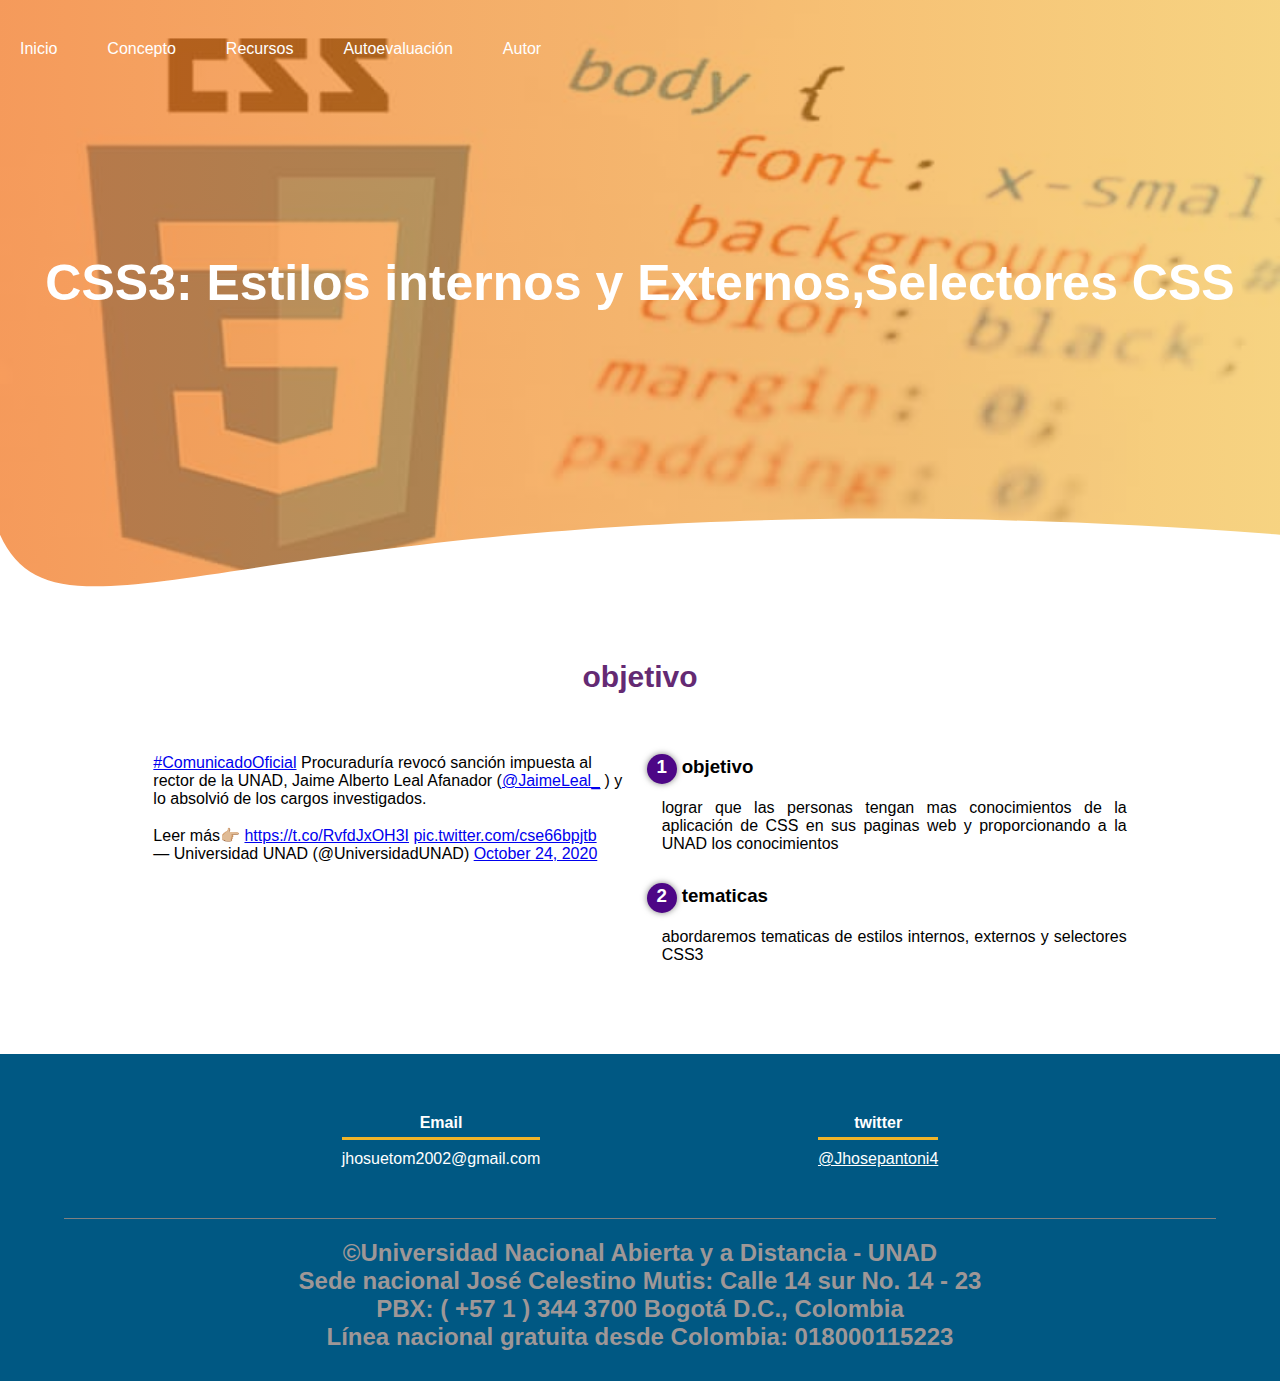
<file: index.html>
<!DOCTYPE html>
<html lang="en">
    <head>
    <meta charset="UTF-8">
    <meta name="viewport" content="width=device-width, initial-scale=1.0">
    <title>OVI Diseño web</title>
    <link rel="shortcut icon" href="UNAD/logo1.png" type="image/x-icon">
    <link rel="stylesheet" href="CSS/estilosmenu.css">
    </head>

    <body >
        <header>
            <nav>
                <ul class="menu"> 
                    <li><a href="index.html">Inicio</a></li>
                    <li><a href="">Concepto</a>
                        <ul class="sub-tema">
                            <li><a href="sub-temas/concepto1.html">CSS3: Estilos internos y Externos</a></li>
                            <li><a href="sub-temas/concepto2.html">Selectores CSS</a></li>
                        </ul>
                    </li>
                    <li><a href="">Recursos</a>
                        <ul class="sub-tema">
                            <li><a href="sub-temas/recursos1.html">videos</a></li>
                            <li><a href="sub-temas/recursos2.html">Articulos</a></li>
                        </ul>
                    </li>
                    <li><a href="">Autoevaluación</a>
                        <ul class="sub-tema">
                            <li><a href="sub-temas/nivel1.html">Sopa de letras</a></li>
                            <li><a href="sub-temas/nivel2.html">Crucigrama</a></li>
                            <li><a href="sub-temas/Evaluasitio.html">Evaluación de Sitio</a></li>
                        </ul>
                    </li>
                    <li><a href="autor.html">Autor</a>
                        <ul class="sub-tema">
                            <li><a href="sub-temas/planing.html">planing</a></li>
                        </ul>
                    </li>
                </ul>
            </nav>
            <section class="texto-header">
                <h1>CSS3: Estilos internos y Externos,Selectores CSS</h1>
            </section>
            <div style="height: 110px; overflow: hidden;" ><svg viewBox="0 0 500 150" preserveAspectRatio="none" style="height: 100%; width: 100%;"><path d="M0.00,49.98 C26.24,251.14 115.40,-52.78 500.00,49.98 L500.00,150.00 L0.00,150.00 Z" style="stroke: none; fill: rgb(255, 255, 255);"></path></svg></div>
        </header>
        <main> 
            <section class="contenedor sobre-nosotros">
                <h2 class="titulo">objetivo</h2>
                <div class="contenedor-objetivo">
                    <aside class="twitter"><blockquote class="twitter-tweet"><p lang="es" dir="ltr"><a href="https://twitter.com/hashtag/ComunicadoOficial?src=hash&amp;ref_src=twsrc%5Etfw">#ComunicadoOficial</a> Procuraduría revocó sanción impuesta al rector de la UNAD, Jaime Alberto Leal Afanador (<a href="https://twitter.com/JaimeLeal_?ref_src=twsrc%5Etfw">@JaimeLeal_</a> ) y lo absolvió de los cargos investigados.<br><br>Leer más👉🏼 <a href="https://t.co/RvfdJxOH3I">https://t.co/RvfdJxOH3I</a> <a href="https://t.co/cse66bpjtb">pic.twitter.com/cse66bpjtb</a></p>&mdash; Universidad UNAD (@UniversidadUNAD) <a href="https://twitter.com/UniversidadUNAD/status/1320010854277042176?ref_src=twsrc%5Etfw">October 24, 2020</a></blockquote> <script async src="https://platform.twitter.com/widgets.js" charset="utf-8"></script></aside>
                    
                    <div class="contenedor-texto">
                        <h3><span>1</span>objetivo</h3>
                        <p>lograr que las personas tengan mas conocimientos de la aplicación de CSS en sus paginas web y proporcionando a la UNAD los conocimientos</p>
                        <h3><span>2</span>tematicas</h3>
                        <p>abordaremos tematicas de estilos internos, externos y selectores CSS3</p>
                    </div>
                </div>
            </section>
        </main>
        <footer>
            <div class="contenedor-footer">
                <div class="content-foot">
                   <h4>Email</h4> 
                   <p>jhosuetom2002@gmail.com</p>
                </div>
                <div class="content-foot">
                    <h4>twitter</h4> 
                    <a href="https://mobile.twitter.com/Jhosepantoni4">@Jhosepantoni4</a>
                </div>
            </div>
            <h2 class="titulo-final">&copy;Universidad Nacional Abierta y a Distancia - UNAD <br> Sede nacional José Celestino Mutis: Calle 14 sur No. 14 - 23 <br>PBX: ( +57 1 ) 344 3700 Bogotá D.C., Colombia <br>Línea nacional gratuita desde Colombia: 018000115223</h2>
        </footer>
    </body>

</html>
</file>
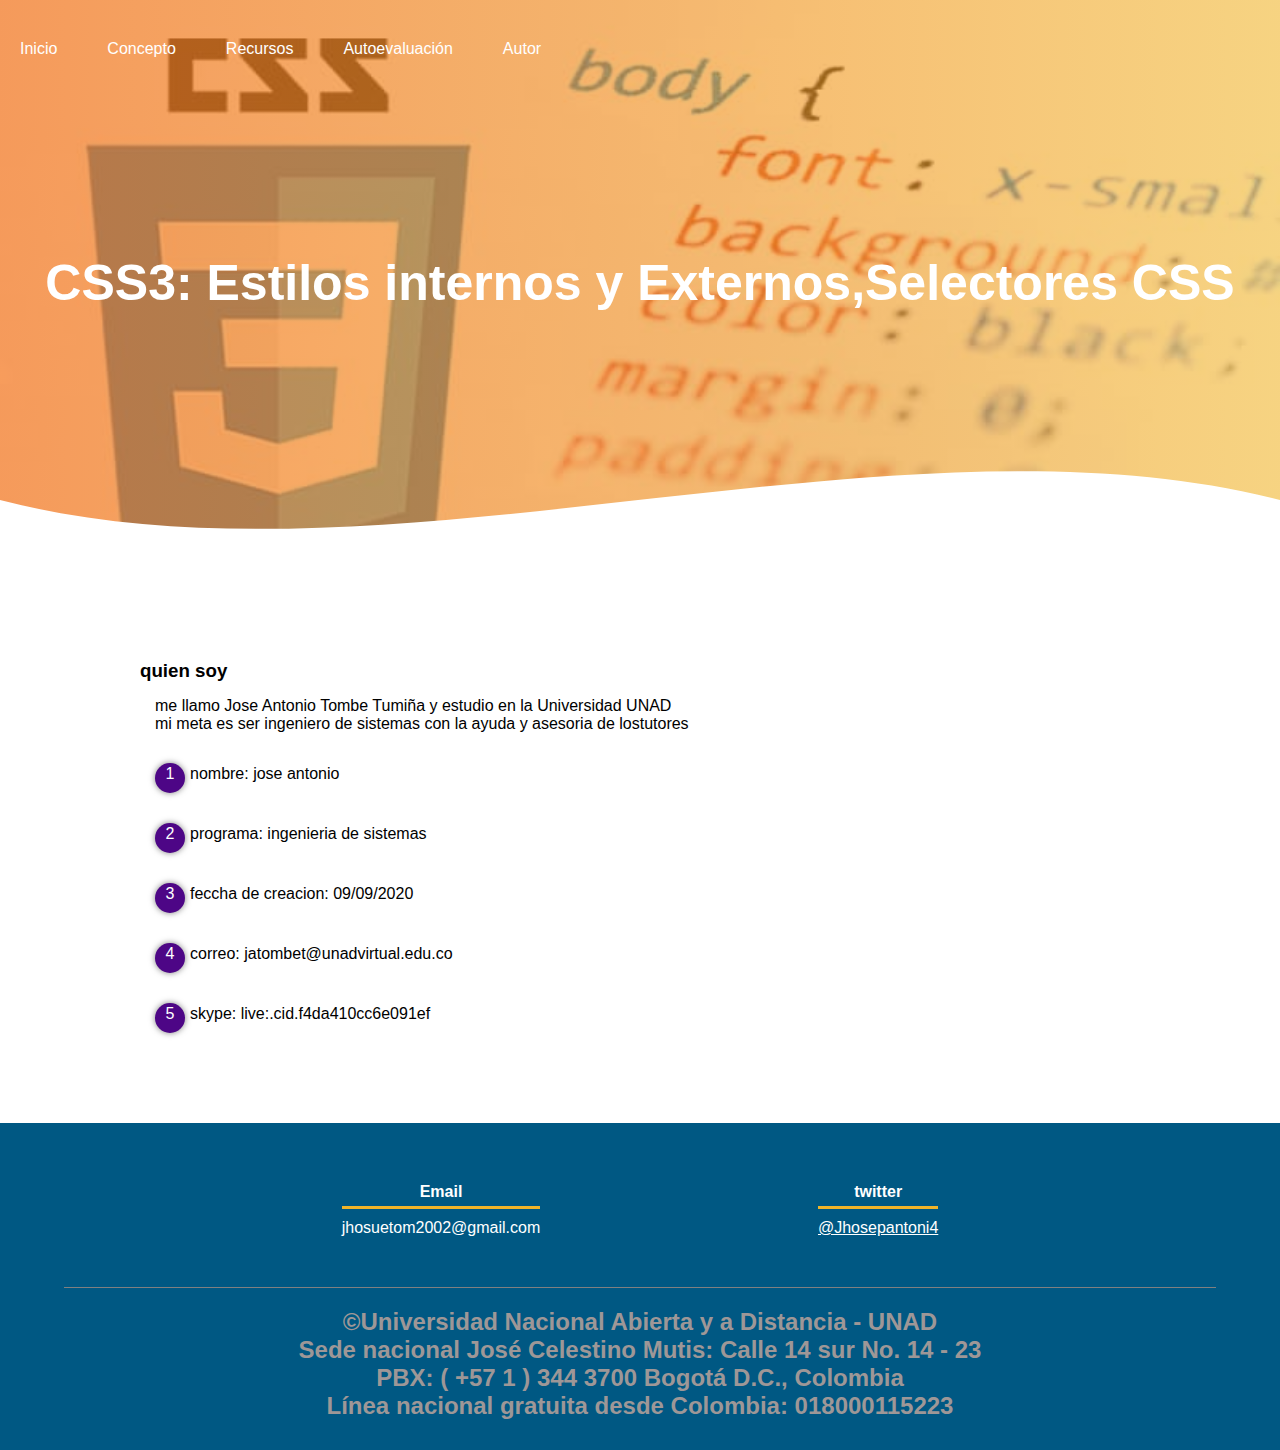
<file: autor.html>
<!DOCTYPE html>
<html lang="en">
<head>
    <meta charset="UTF-8">
    <meta name="viewport" content="width=device-width, initial-scale=1.0">
    <title>Document</title>
    <link rel="shortcut icon" href="UNAD/logo1.png" type="image/x-icon">
    <link rel="stylesheet" href="CSS/estilosmenu.css">
</head>
<body>
    <header>
        <nav>
            <ul class="menu"> 
                <li><a href="index.html">Inicio</a></li>
                <li><a href="">Concepto</a>
                    <ul class="sub-tema">
                        <li><a href="sub-temas/concepto1.html">CSS3: Estilos internos y Externos</a></li>
                        <li><a href="sub-temas/concepto2.html">Selectores CSS</a></li>
                    </ul>
                </li>
                <li><a href="">Recursos</a>
                    <ul class="sub-tema">
                        <li><a href="sub-temas/recursos1.html">videos</a></li>
                        <li><a href="sub-temas/recursos2.html">Articulos</a></li>
                    </ul>
                </li>
                <li><a href="">Autoevaluación</a>
                    <ul class="sub-tema">
                        <li><a href="sub-temas/nivel1.html">Sopa de letras</a></li>
                        <li><a href="sub-temas/nivel2.html">Crucigrama</a></li>
                        <li><a href="sub-temas/Evaluasitio.html">Evaluación de Sitio</a></li>
                    </ul>
                </li>
                <li><a href="autor.html">Autor</a>
                    <ul class="sub-tema">
                        <li><a href="sub-temas/planing.html">planing</a></li>
                    </ul>
                </li>
            </ul>
        </nav>
        <section class="texto-header">
            <h1>CSS3: Estilos internos y Externos,Selectores CSS</h1>
        </section>
        <div class="wave" style="height: 150px; overflow: hidden;" ><svg viewBox="0 0 500 150" preserveAspectRatio="none" style="height: 100%; width: 100%;"><path d="M0.00,49.98 C149.99,150.00 349.20,-49.98 500.00,49.98 L500.00,150.00 L0.00,150.00 Z" style="stroke: none; fill: rgb(255, 255, 255);"></path></svg></div>
    </header>
    <section class="contenedor texto-header">
        <div class="contenedor-texto">
            <h3>quien soy</h3>
            <p> me llamo Jose Antonio Tombe Tumiña y estudio en la Universidad UNAD<br>mi meta es ser ingeniero de sistemas con la ayuda y asesoria de lostutores</p>
            <p><span>1</span>nombre: jose antonio</p>
            <p><span>2</span>programa: ingenieria de sistemas</p>
            <p><span>3</span>feccha de creacion: 09/09/2020</p>
            <p><span>4</span>correo: jatombet@unadvirtual.edu.co</p>
            <p><span>5</span>skype: live:.cid.f4da410cc6e091ef</p>
        </div>
    </section>

    <footer>
        <div class="contenedor-footer">
            <div class="content-foot">
               <h4>Email</h4> 
               <p>jhosuetom2002@gmail.com</p>
            </div>
            <div class="content-foot">
                <h4>twitter</h4> 
                <a href="https://mobile.twitter.com/Jhosepantoni4">@Jhosepantoni4</a>
             </div>
        </div>
        <h2 class="titulo-final">&copy;Universidad Nacional Abierta y a Distancia - UNAD <br> Sede nacional José Celestino Mutis: Calle 14 sur No. 14 - 23 <br>PBX: ( +57 1 ) 344 3700 Bogotá D.C., Colombia <br>Línea nacional gratuita desde Colombia: 018000115223</h2>
    </footer>
</body>
</html>
</file>
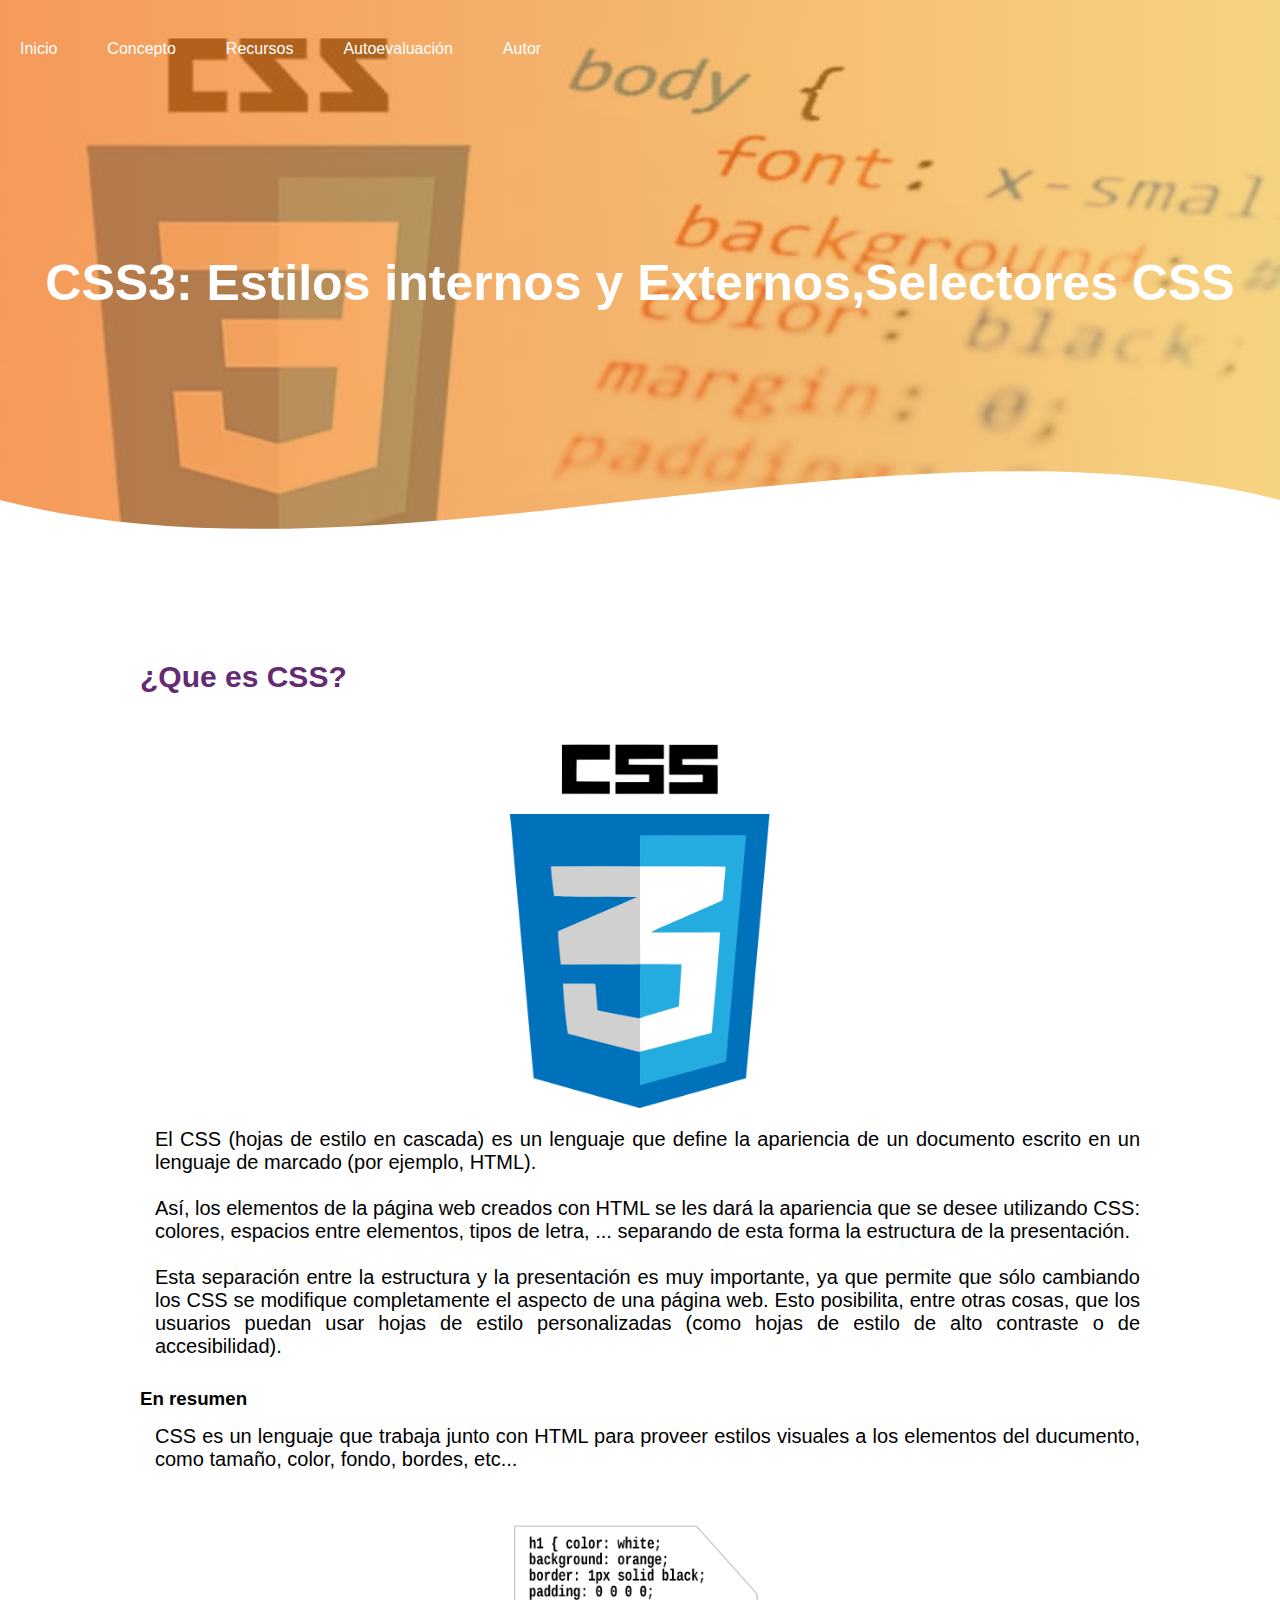
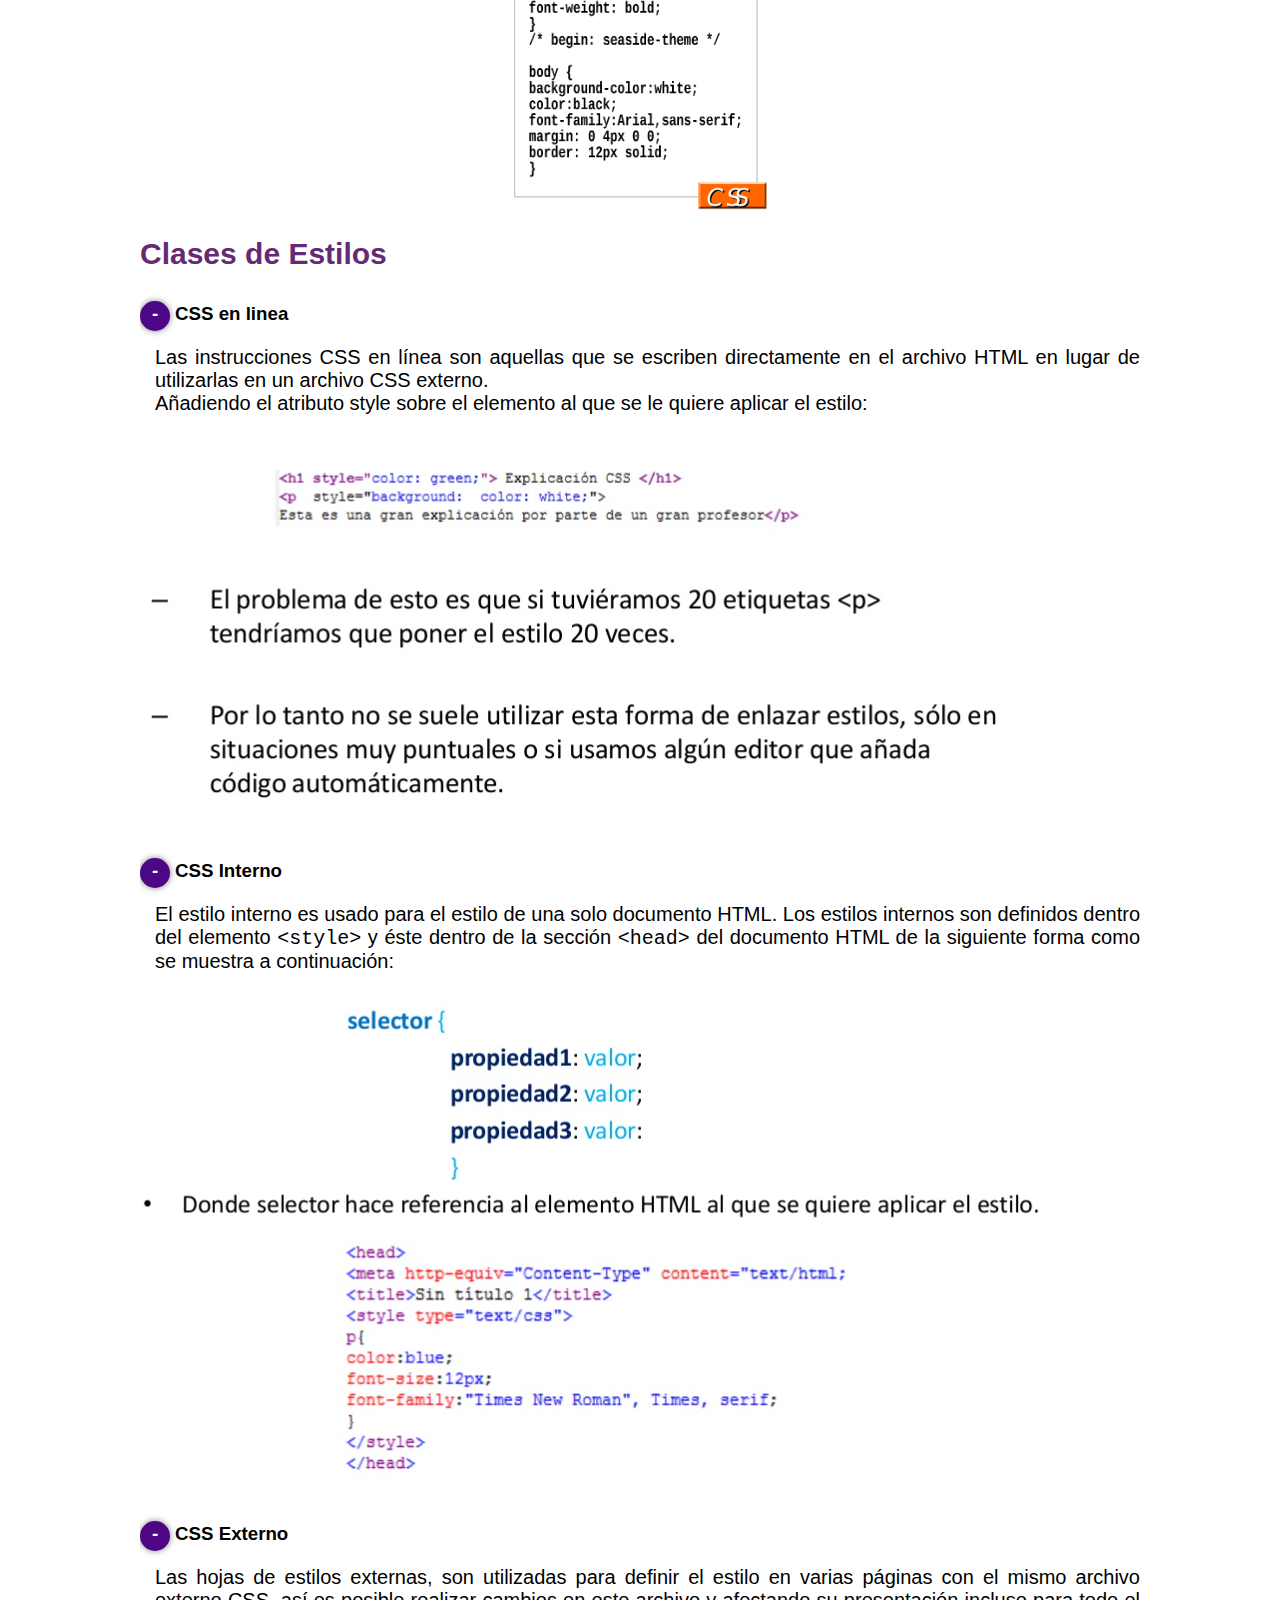
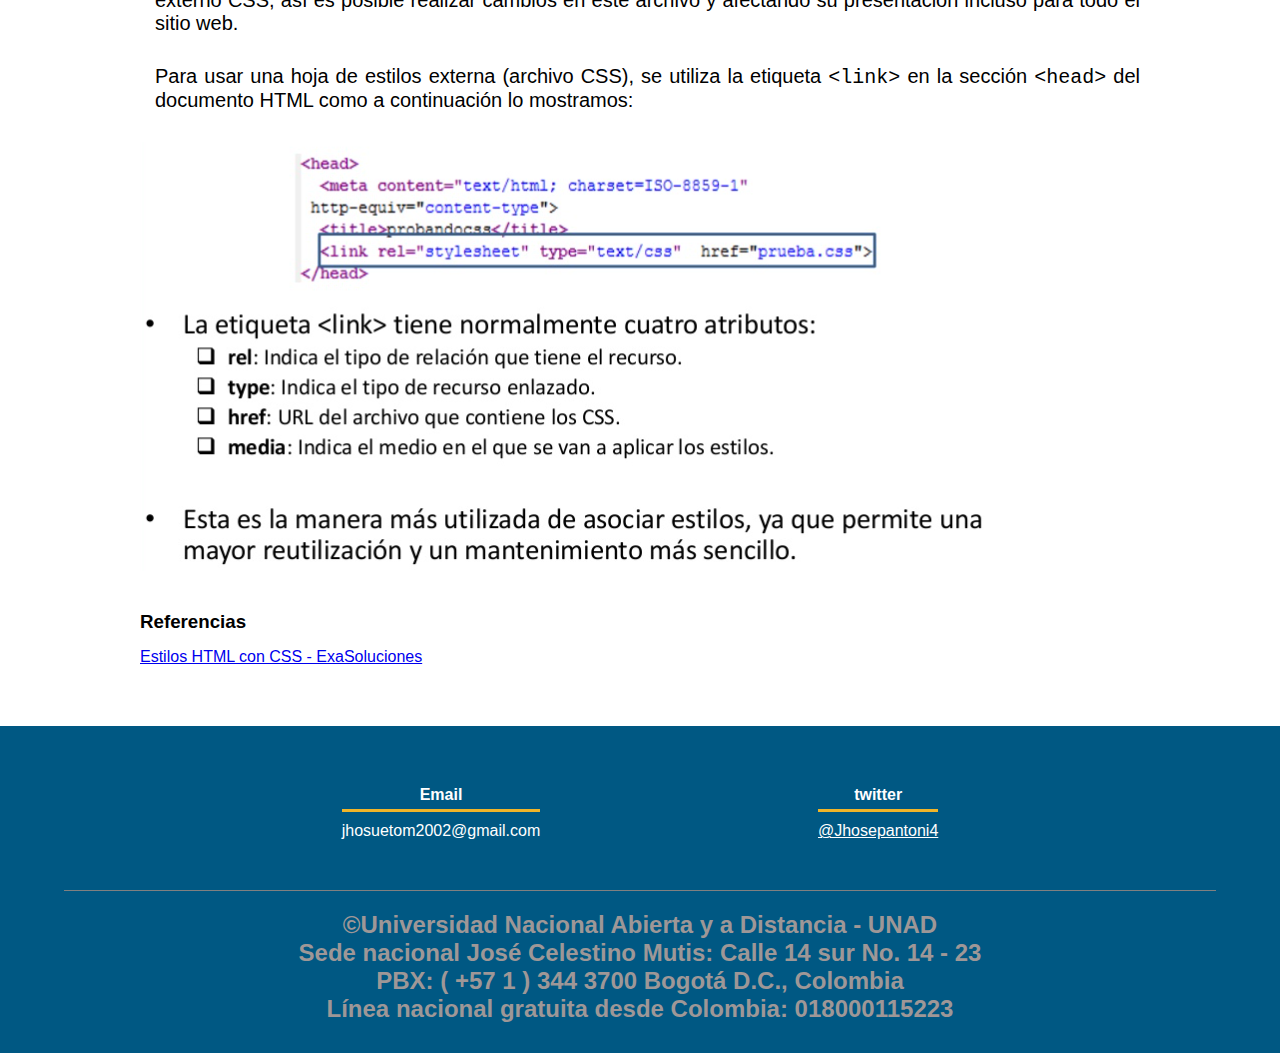
<file: sub-temas/concepto1.html>
<!DOCTYPE html>
<html lang="en">
<head>
    <meta charset="UTF-8">
    <meta name="viewport" content="width=device-width, initial-scale=1.0">
    <title>CSS3 Estilos</title>
    <link rel="shortcut icon" href="../UNAD/logo1.png" type="image/x-icon">
    <link rel="stylesheet" href="submenu.css">

</head>

<body>
    <header>
        <nav>
            <ul class="menu"> 
                <li><a href="../index.html">Inicio</a></li>
                <li><a href="#">Concepto</a>
                    <ul class="sub-tema">
                        <li><a href="concepto1.html">CSS3: Estilos internos y Externos</a></li>
                        <li><a href="concepto2.html">Selectores CSS</a></li>
                    </ul>
                </li>
                <li><a href="#">Recursos</a>
                    <ul class="sub-tema">
                        <li><a href="recursos1.html">videos</a></li>
                        <li><a href="recursos2.html">Articulos</a></li>
                    </ul>
                </li>
                <li><a href="#">Autoevaluación</a>
                    <ul class="sub-tema">
                        <li><a href="nivel1.html">Sopa de letras</a></li>
                        <li><a href="nivel2.html">Crucigrama</a></li>
                        <li><a href="Evaluasitio.html">Evaluación de Sitio</a></li>
                    </ul>
                </li>
                <li><a href="../autor.html">Autor</a>
                    <ul class="sub-tema">
                        <li><a href="planing.html">planing</a></li>
                    </ul>
                </li>
            </ul>
        </nav>
        <section class="texto-header">
            <h1>CSS3: Estilos internos y Externos,Selectores CSS</h1>
        </section>
        <div class="wave" style="height: 150px; overflow: hidden;" ><svg viewBox="0 0 500 150" preserveAspectRatio="none" style="height: 100%; width: 100%;"><path d="M0.00,49.98 C149.99,150.00 349.20,-49.98 500.00,49.98 L500.00,150.00 L0.00,150.00 Z" style="stroke: none; fill: rgb(255, 255, 255);"></path></svg></div>
    </header>
    
    
    <section class="contenedor texto-header">
        <h2 class="titulo">¿Que es CSS?</h2>
        <div class="contenedor-objetivo">
            <div class="contenedor-texto">
                <img src="../UNAD/CSS.3.svg.png" alt="" class="imajen-about-us">
                <p>El CSS (hojas de estilo en cascada) es un lenguaje que define la apariencia de un documento escrito en un lenguaje de marcado (por ejemplo, HTML). <br><br> Así, los elementos de la página web creados con HTML se les dará la apariencia que se desee utilizando CSS: colores, espacios entre elementos, tipos de letra, ... separando de esta forma la estructura de la presentación. <br><br> Esta separación entre la estructura y la presentación es muy importante, ya que permite que sólo cambiando los CSS se modifique completamente el aspecto de una página web. Esto posibilita, entre otras cosas, que los usuarios puedan usar hojas de estilo personalizadas (como hojas de estilo de alto contraste o de accesibilidad). </p>
        
                <h3>En resumen</h3>
                <p>CSS es un lenguaje que trabaja junto con HTML para proveer estilos visuales a los elementos del ducumento, como tamaño, color, fondo, bordes, etc...</p>
                <img src="../UNAD/codigo css.png" alt="" class="imajen-about-us">
            </div>
            
            <h2 class="titulo">Clases de Estilos</h2>
            <div class="contenedor-texto">
                <h3><span>-</span>CSS en linea</h3>
                <p>Las instrucciones CSS en línea son aquellas que se escriben directamente en el archivo HTML en lugar de utilizarlas en un archivo CSS externo.<br> Añadiendo el atributo style sobre el elemento al que se le quiere aplicar el estilo:</p> 
                <img src="../UNAD/css en linea.png" alt="">
                <br><br><br>
                <h3><span>-</span>CSS Interno</h3>
                <p>El estilo interno es usado para el estilo de una solo documento HTML.
                Los estilos internos son definidos dentro del elemento <code>&lt;style&gt;</code> y éste dentro de la sección <code>&lt;head&gt;</code> del documento HTML de la siguiente forma como se muestra a continuación:</p>
                <img src="../UNAD/css interno.png" alt="">
                <br><br><br>
                
                <h3><span>-</span>CSS Externo</h3>
                <p>Las hojas de estilos externas, son utilizadas para definir el estilo en varias páginas con el mismo archivo externo CSS, así es posible realizar cambios en este archivo y afectando su presentación incluso para todo el sitio web.</p>
                <p>Para usar una hoja de estilos externa (archivo CSS), se utiliza la etiqueta <code>&lt;link&gt;</code> en la sección <code>&lt;head&gt;</code> del documento HTML como a continuación lo mostramos:</p>
                <img src="../UNAD/css externo.png" alt="">
                <br><br><br>

                <h3>Referencias</h3>
                <a href="https://www.exasoluciones.com/inicio/tutoriales/html/estilos-html-con-css" target="_blank">Estilos HTML con CSS - ExaSoluciones</a>
            </div>
        </div>
    </section>

    <footer>
        <div class="contenedor-footer">
            <div class="content-foot">
               <h4>Email</h4> 
               <p>jhosuetom2002@gmail.com</p>
            </div>
            <div class="content-foot">
                <h4>twitter</h4> 
                <a href="https://mobile.twitter.com/Jhosepantoni4">@Jhosepantoni4</a>
             </div>
        </div>
        <h2 class="titulo-final">&copy;Universidad Nacional Abierta y a Distancia - UNAD <br> Sede nacional José Celestino Mutis: Calle 14 sur No. 14 - 23 <br>PBX: ( +57 1 ) 344 3700 Bogotá D.C., Colombia <br>Línea nacional gratuita desde Colombia: 018000115223</h2>
    </footer>
    
</body>

</html>
</file>
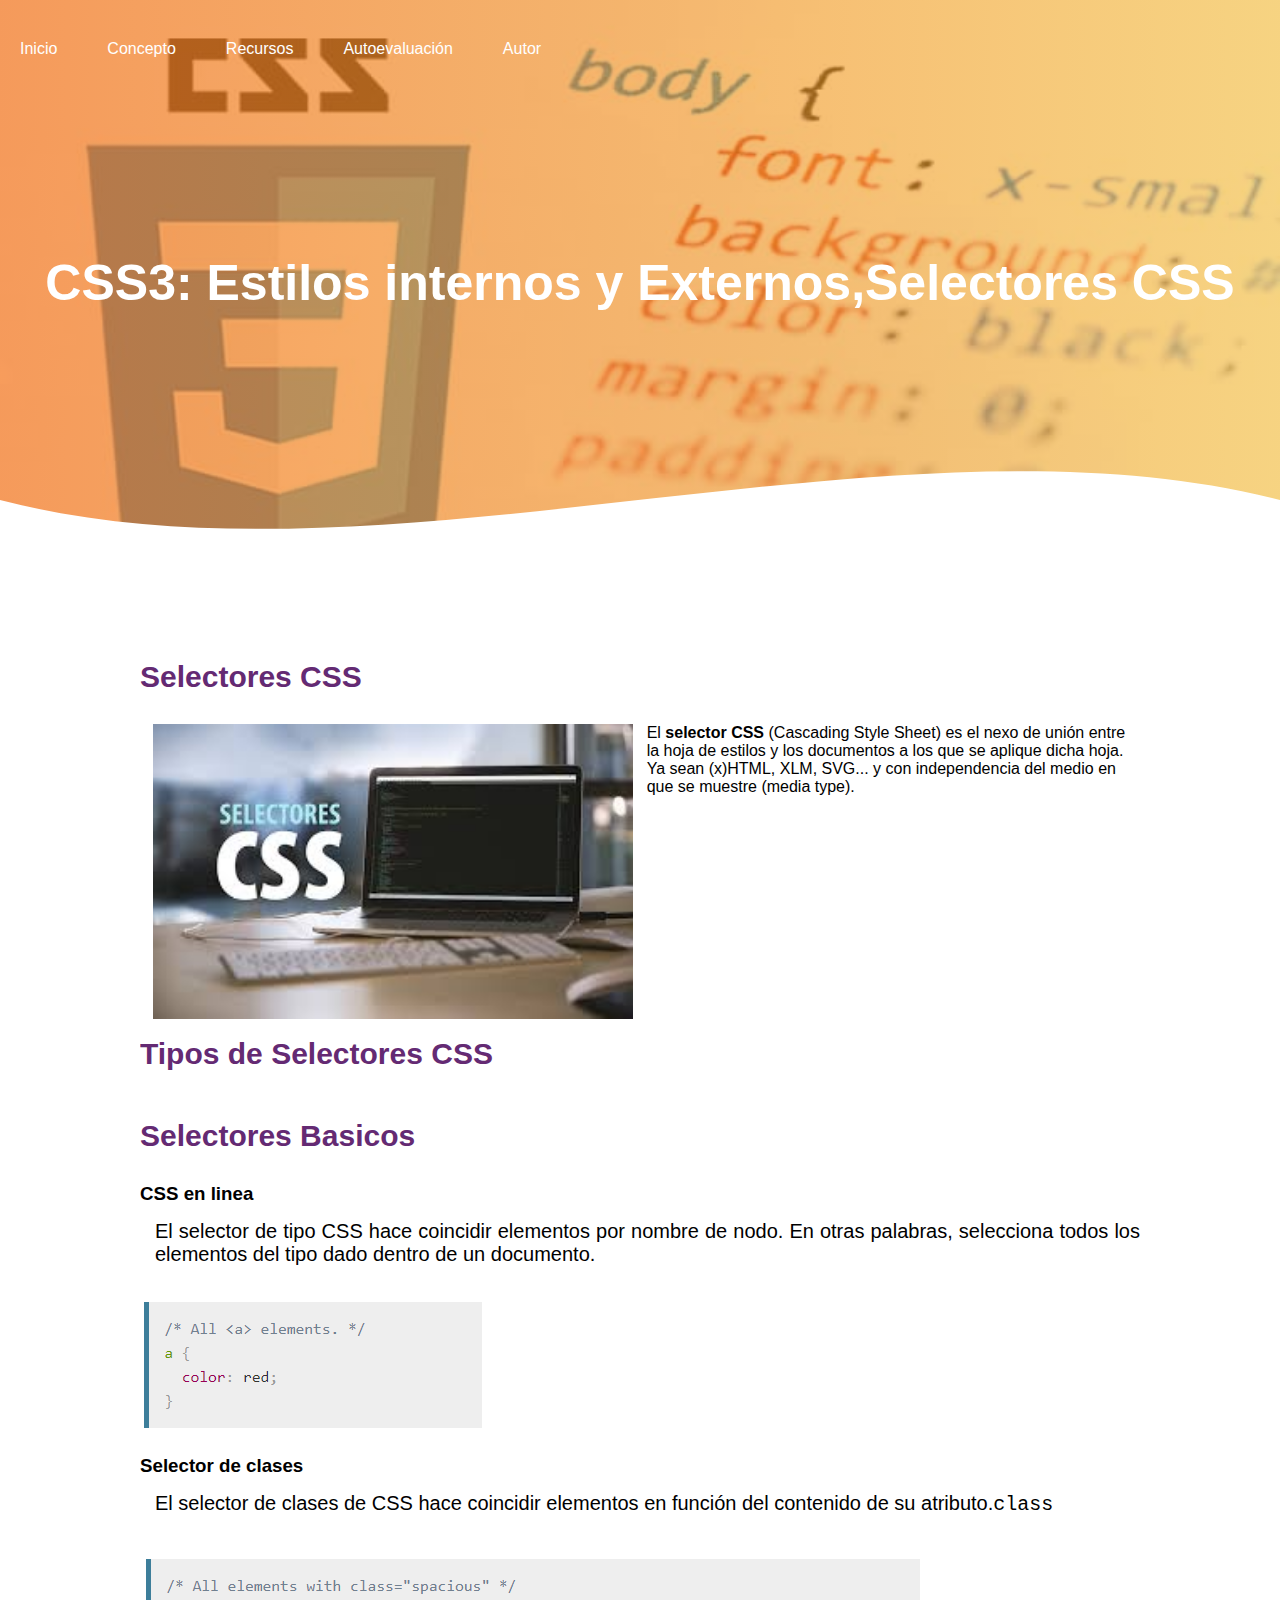
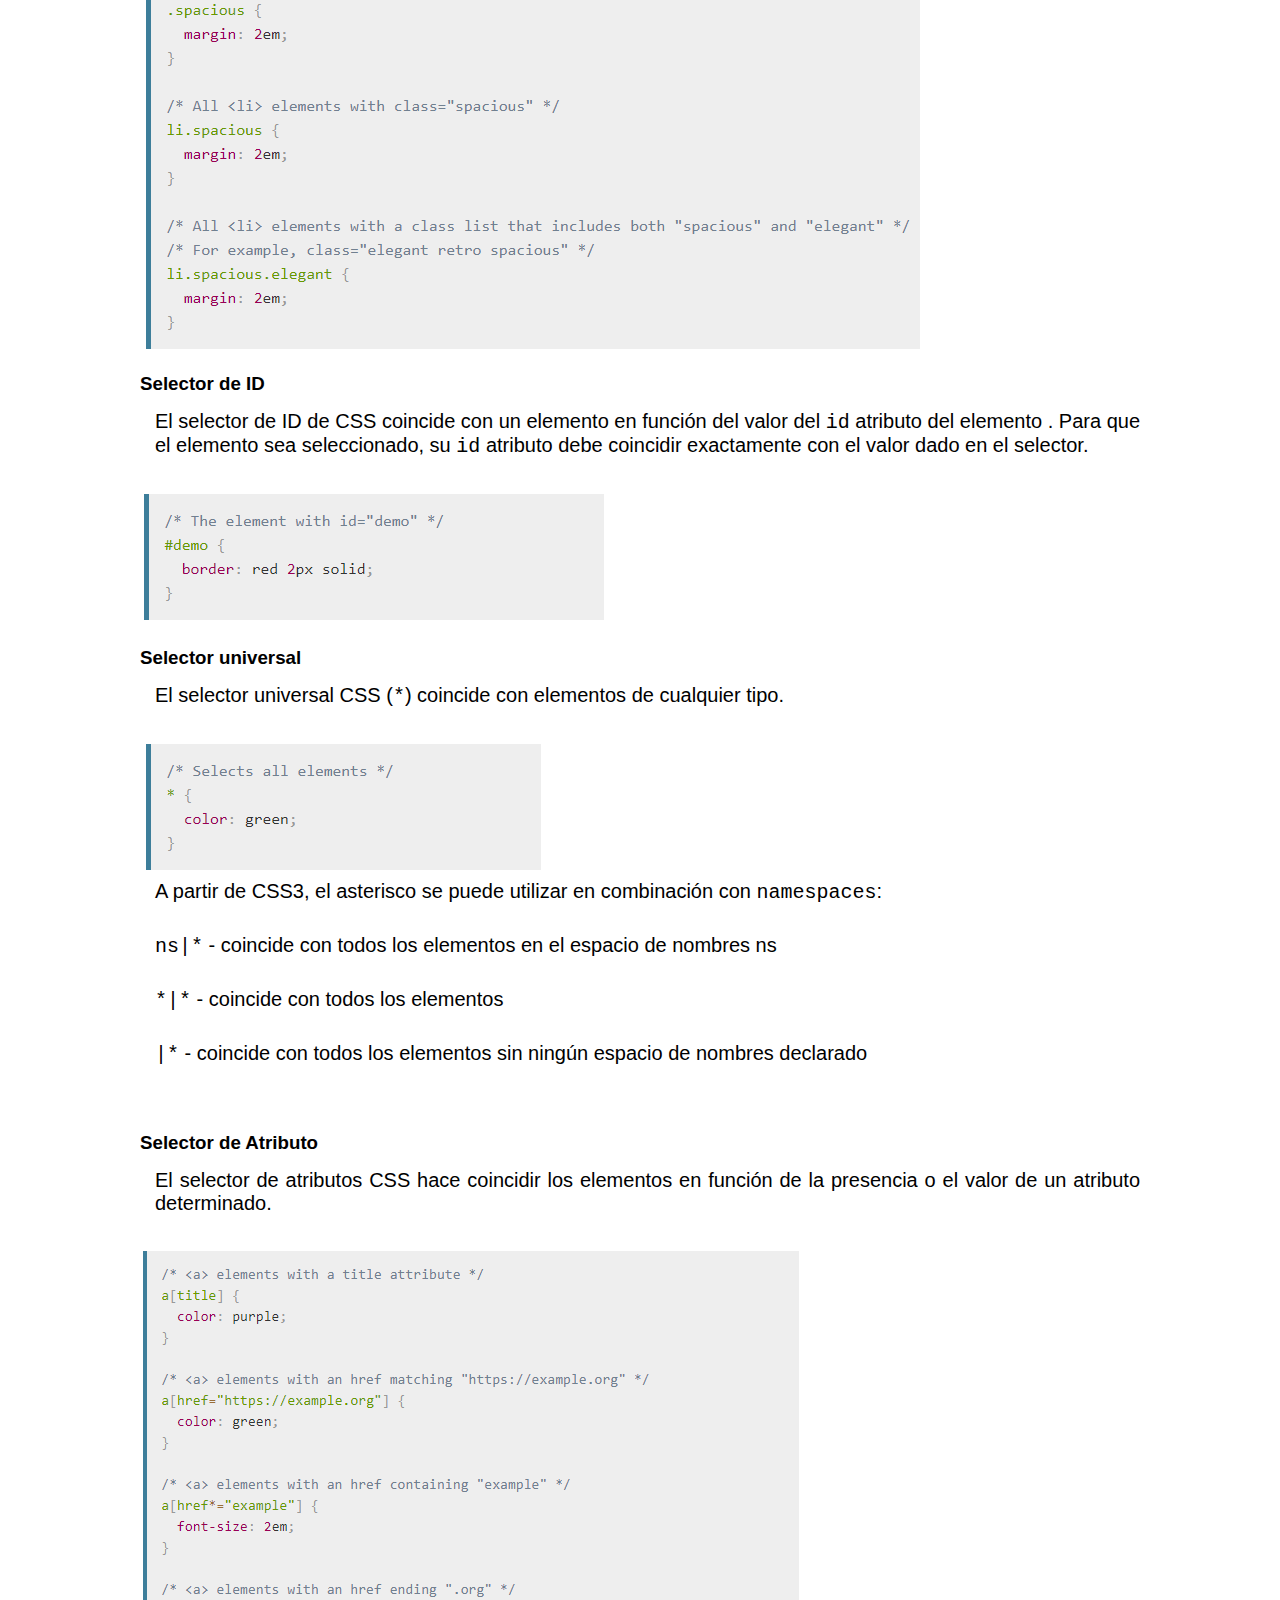
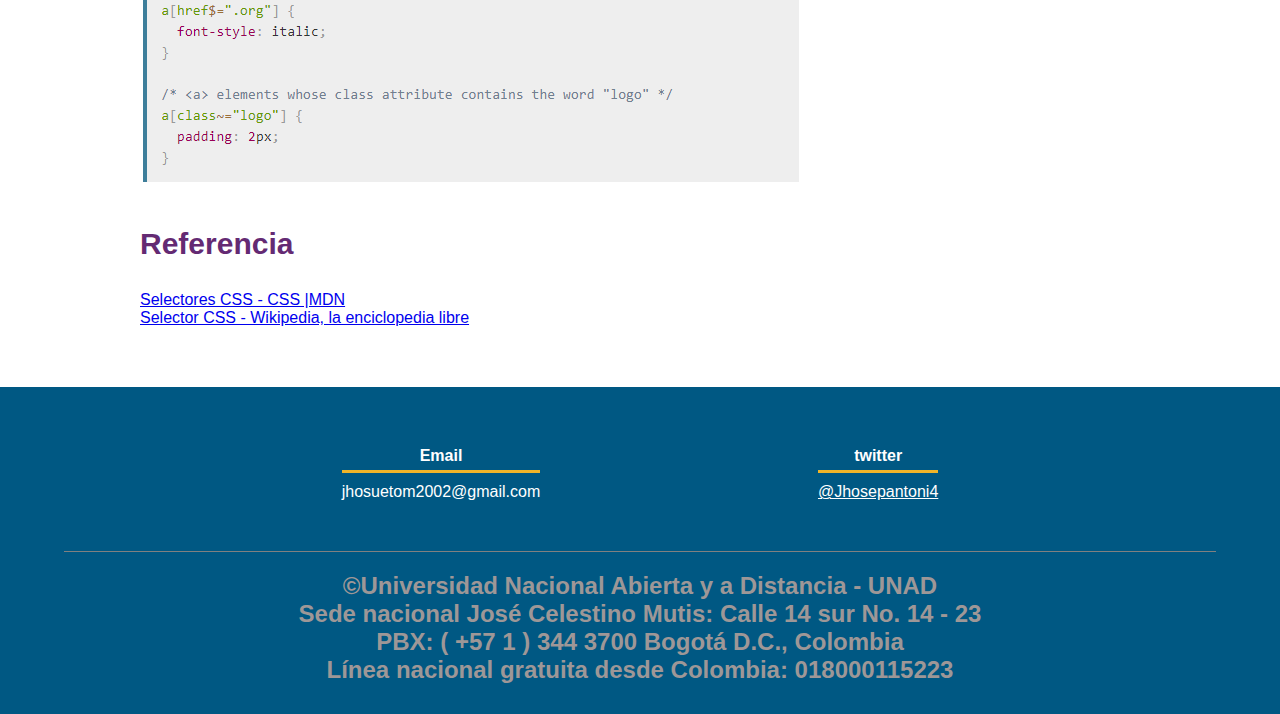
<file: sub-temas/concepto2.html>
<!DOCTYPE html>
<html lang="es">
<head>
    <meta charset="UTF-8">
    <meta name="viewport" content="width=device-width, initial-scale=1.0">
    <title>Selectores CSS</title>
    <link rel="shortcut icon" href="../UNAD/logo1.png" type="image/x-icon">
    <link rel="stylesheet" href="submenu.css">
</head>
<body>
    <header>
        <nav>
            <ul class="menu"> 
                <li><a href="../index.html">Inicio</a></li>
                <li><a href="">Concepto</a>
                    <ul class="sub-tema">
                        <li><a href="concepto1.html">CSS3: Estilos internos y Externos</a></li>
                        <li><a href="concepto2.html">Selectores CSS</a></li>
                    </ul>
                </li>
                <li><a href="">Recursos</a>
                    <ul class="sub-tema">
                        <li><a href="recursos1.html">videos</a></li>
                        <li><a href="recursos2.html">Articulos</a></li>
                    </ul>
                </li>
                <li><a href="">Autoevaluación</a>
                    <ul class="sub-tema">
                        <li><a href="nivel1.html">Sopa de letras</a></li>
                        <li><a href="nivel2.html">Crucigrama</a></li>
                        <li><a href="Evaluasitio.html">Evaluación de Sitio</a></li>
                    </ul>
                </li>
                <li><a href="../autor.html">Autor</a>
                    <ul class="sub-tema">
                        <li><a href="planing.html">planing</a></li>
                    </ul>
                </li>
            </ul>
        </nav>
        <section class="texto-header">
            <h1>CSS3: Estilos internos y Externos,Selectores CSS</h1>
        </section>
        <div class="wave" style="height: 150px; overflow: hidden;" ><svg viewBox="0 0 500 150" preserveAspectRatio="none" style="height: 100%; width: 100%;"><path d="M0.00,49.98 C149.99,150.00 349.20,-49.98 500.00,49.98 L500.00,150.00 L0.00,150.00 Z" style="stroke: none; fill: rgb(255, 255, 255);"></path></svg></div>
    </header>
    
    <section class="contenedor texto-header">
        <h2 class="titulo">Selectores CSS</h2>
        <div class="contenedor-objetivo1">
            <img src="../UNAD/images.jfif" alt="" class="imajen-about">
            <div class="contenedor-textos">
                <p>El <b>selector CSS</b> (Cascading Style Sheet) es el nexo de unión entre la hoja de estilos y los documentos a los que se aplique dicha hoja. Ya sean (x)HTML, XLM, SVG... y con independencia del medio en que se muestre (media type).
                </p>
            </div>
            
        </div>
        <br>
        <div class="contenedor-objetivo">
            <h2 class="titulo">Tipos de Selectores CSS</h2><br>
            <h2 class="titulo">Selectores Basicos</h2>
            <div class="contenedor-texto">
                <h3>CSS en linea</h3>
                <p>El selector de tipo CSS hace coincidir elementos por nombre de nodo. En otras palabras, selecciona todos los elementos del tipo dado dentro de un documento.</p><img src="../UNAD/selectordetipo.png" alt="">
                <br><br>
                <h3>Selector de clases</h3>
                <p>El selector de clases de CSS hace coincidir elementos en función del contenido de su atributo.<code>class</code></p><img src="../UNAD/selector de clase.png" alt="">
                <br><br>
                <h3>Selector de ID</h3>
                <p>El selector de ID de CSS coincide con un elemento en función del valor del <code>id</code> atributo del elemento . Para que el elemento sea seleccionado, su <code>id</code> atributo debe coincidir exactamente con el valor dado en el selector.</p><img src="../UNAD/selectordeID.png" alt="">
                <br><br>
                <h3>Selector universal</h3>
                <p>El selector universal CSS (<code>*</code>) coincide con elementos de cualquier tipo.</p><img src="../UNAD/selectoruniversal.png" alt=""><p>A partir de CSS3, el asterisco se puede utilizar en combinación con <code>namespaces</code>:</p>
                <ol>
                    <li><code>ns|*</code> - coincide con todos los elementos en el espacio de nombres ns</li>
                    <li><code>*|*</code> - coincide con todos los elementos</li>
                    <li><code>|*</code> - coincide con todos los elementos sin ningún espacio de nombres declarado</li>
                </ol>
                <br><br>
                <h3>Selector de Atributo</h3>
                <p>El selector de atributos CSS hace coincidir los elementos en función de la presencia o el valor de un atributo determinado.</p><img src="../UNAD/selectordeatributos.png" alt="">
                <br><br><br>
                <h2 class="titulo">Referencia</h2>
                <a href="https://developer.mozilla.org/es/docs/Web/CSS/Selectores_CSS">Selectores CSS - CSS |MDN</a>
                <br>
                <a href="https://es.wikipedia.org/wiki/Selector_CSS">Selector CSS - Wikipedia, la enciclopedia libre</a>
            </div>
        </div>
        
    </section>
    <footer>
        <div class="contenedor-footer">
            <div class="content-foot">
               <h4>Email</h4> 
               <p>jhosuetom2002@gmail.com</p>
            </div>
            <div class="content-foot">
                <h4>twitter</h4> 
                <a href="https://mobile.twitter.com/Jhosepantoni4">@Jhosepantoni4</a>
             </div>
        </div>
        <h2 class="titulo-final">&copy;Universidad Nacional Abierta y a Distancia - UNAD <br> Sede nacional José Celestino Mutis: Calle 14 sur No. 14 - 23 <br>PBX: ( +57 1 ) 344 3700 Bogotá D.C., Colombia <br>Línea nacional gratuita desde Colombia: 018000115223</h2>
    </footer>
</body>
</html>
</file>
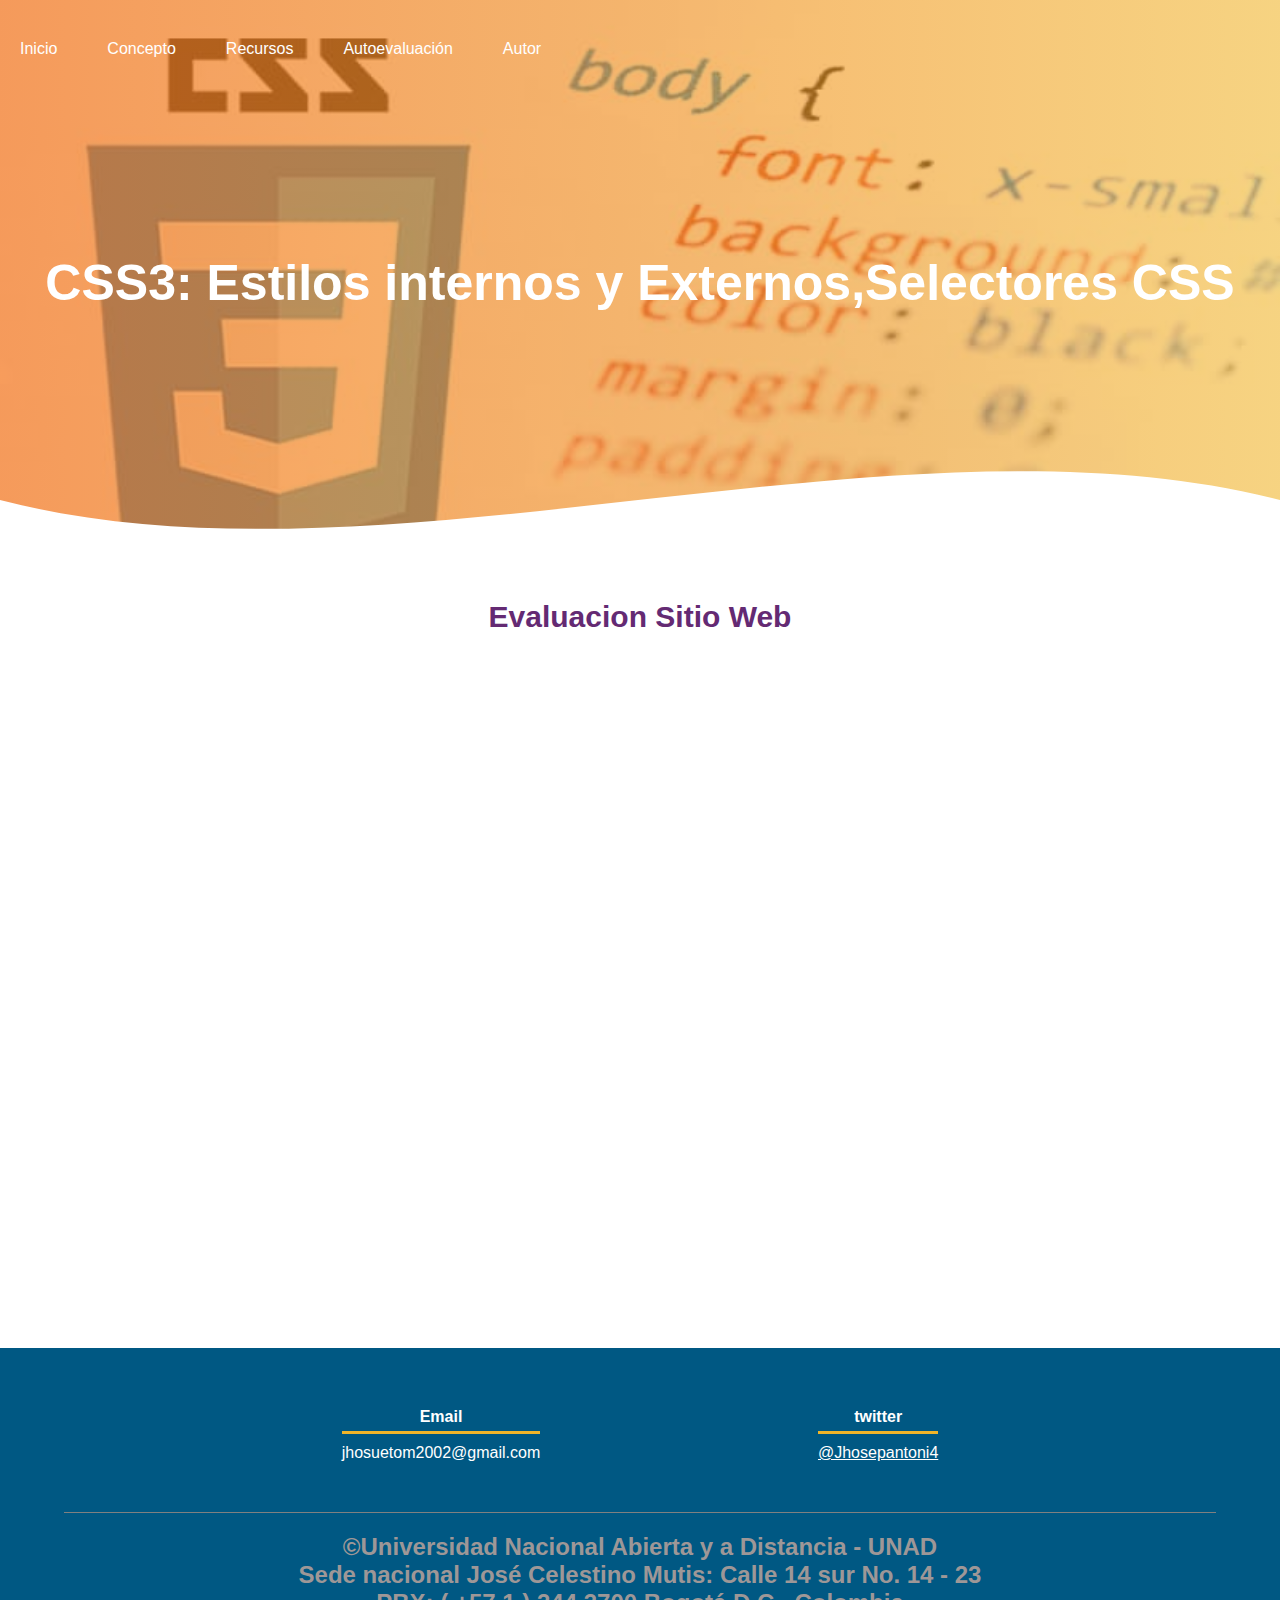
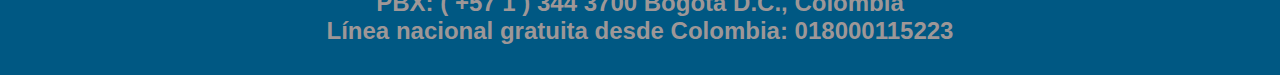
<file: sub-temas/Evaluasitio.html>
<!DOCTYPE html>
<html lang="es">
<head>
    <meta charset="UTF-8">
    <meta name="viewport" content="width=device-width, initial-scale=1.0">
    <title>nivel 1</title>
    <link rel="shortcut icon" href="../UNAD/logo1.png" type="image/x-icon">
    <link rel="stylesheet" href="../CSS/estilosmenu.css">
</head>
<body>
    <header>
        <nav>
            <ul class="menu"> 
                <li><a href="../index.html">Inicio</a></li>
                <li><a href="">Concepto</a>
                    <ul class="sub-tema">
                        <li><a href="concepto1.html">CSS3: Estilos internos y Externos</a></li>
                        <li><a href="concepto2.html">Selectores CSS</a></li>
                    </ul>
                </li>
                <li><a href="">Recursos</a>
                    <ul class="sub-tema">
                        <li><a href="recursos1.html">videos</a></li>
                        <li><a href="recursos2.html">Articulos</a></li>
                    </ul>
                </li>
                <li><a href="">Autoevaluación</a>
                    <ul class="sub-tema">
                        <li><a href="nivel1.html">Sopa de letras</a></li>
                        <li><a href="nivel2.html">Crucigrama</a></li>
                        <li><a href="Evaluasitio.html">Evaluación de Sitio</a></li>
                    </ul>
                </li>
                <li><a href="../autor.html">Autor</a>
                    <ul class="sub-tema">
                        <li><a href="planing.html">planing</a></li>
                    </ul>
                </li>
            </ul>
        </nav>
        <section class="texto-header">
            <h1>CSS3: Estilos internos y Externos,Selectores CSS</h1>
        </section>
        <div class="wave" style="height: 150px; overflow: hidden;" ><svg viewBox="0 0 500 150" preserveAspectRatio="none" style="height: 100%; width: 100%;"><path d="M0.00,49.98 C149.99,150.00 349.20,-49.98 500.00,49.98 L500.00,150.00 L0.00,150.00 Z" style="stroke: none; fill: rgb(255, 255, 255);"></path></svg></div>
    </header>

    <section class="contendor texto-header">
        <h2 class="titulo">Evaluacion Sitio Web</h2>
        <div class="contenedor-slt">
            <iframe width="1000" height="600" src="../Pdf/Matriz-EvalSite1.pdf" frameborder="0"></iframe>
        </div>
    </section>
    <br><br><br>
    <footer>
        <div class="contenedor-footer">
            <div class="content-foot">
               <h4>Email</h4> 
               <p>jhosuetom2002@gmail.com</p>
            </div>
            <div class="content-foot">
                <h4>twitter</h4> 
                <a href="https://mobile.twitter.com/Jhosepantoni4">@Jhosepantoni4</a>
             </div>
        </div>
        <h2 class="titulo-final">&copy;Universidad Nacional Abierta y a Distancia - UNAD <br> Sede nacional José Celestino Mutis: Calle 14 sur No. 14 - 23 <br>PBX: ( +57 1 ) 344 3700 Bogotá D.C., Colombia <br>Línea nacional gratuita desde Colombia: 018000115223</h2>
    </footer>
</body>
</html>
</file>
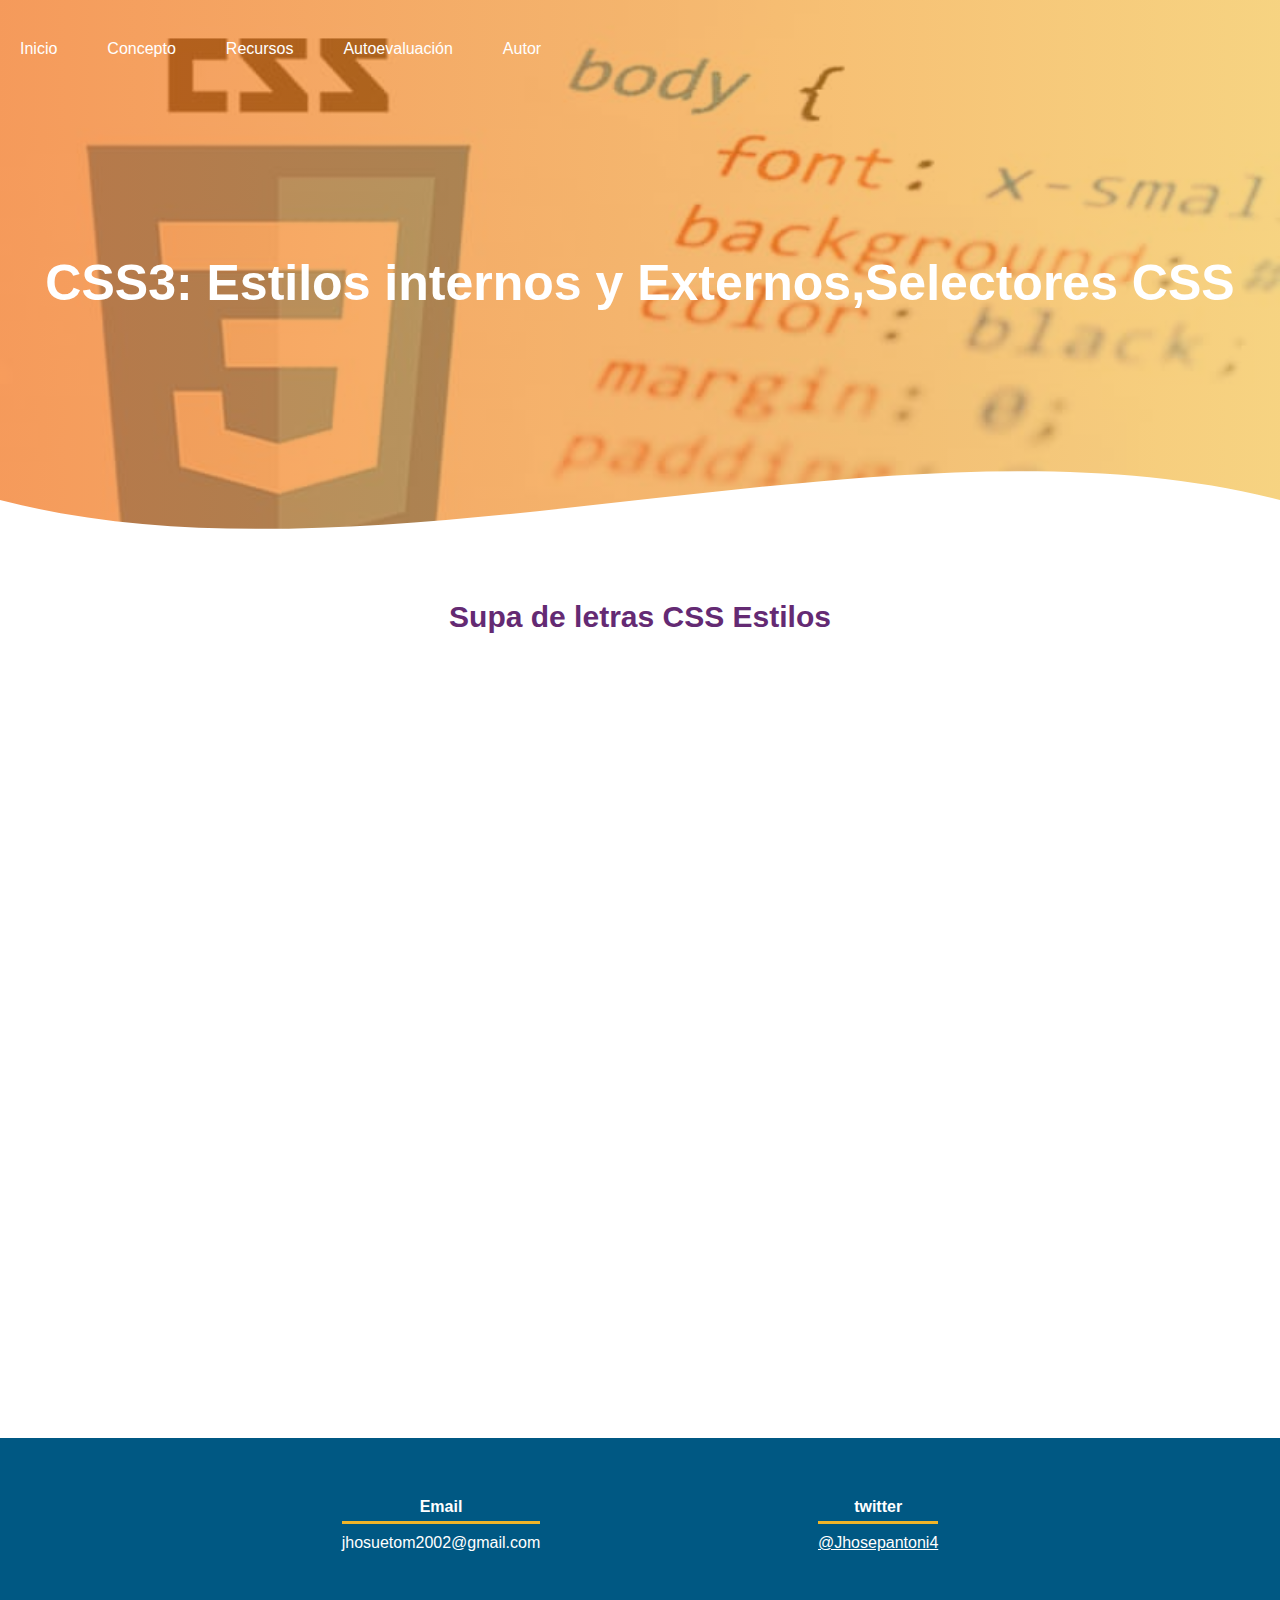
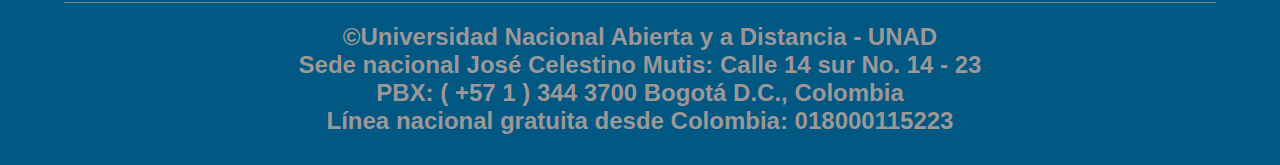
<file: sub-temas/nivel1.html>
<!DOCTYPE html>
<html lang="es">
<head>
    <meta charset="UTF-8">
    <meta name="viewport" content="width=device-width, initial-scale=1.0">
    <title>nivel 1</title>
    <link rel="shortcut icon" href="../UNAD/logo1.png" type="image/x-icon">
    <link rel="stylesheet" href="../CSS/estilosmenu.css">
</head>
<body>
    <header>
        <nav>
            <ul class="menu"> 
                <li><a href="../index.html">Inicio</a></li>
                <li><a href="">Concepto</a>
                    <ul class="sub-tema">
                        <li><a href="concepto1.html">CSS3: Estilos internos y Externos</a></li>
                        <li><a href="concepto2.html">Selectores CSS</a></li>
                    </ul>
                </li>
                <li><a href="">Recursos</a>
                    <ul class="sub-tema">
                        <li><a href="recursos1.html">videos</a></li>
                        <li><a href="recursos2.html">Articulos</a></li>
                    </ul>
                </li>
                <li><a href="">Autoevaluación</a>
                    <ul class="sub-tema">
                        <li><a href="nivel1.html">Sopa de letras</a></li>
                        <li><a href="nivel2.html">Crucigrama</a></li>
                        <li><a href="Evaluasitio.html">Evaluación de Sitio</a></li>
                    </ul>
                </li>
                <li><a href="../autor.html">Autor</a>
                    <ul class="sub-tema">
                        <li><a href="planing.html">planing</a></li>
                    </ul>
                </li>
            </ul>
        </nav>
        <section class="texto-header">
            <h1>CSS3: Estilos internos y Externos,Selectores CSS</h1>
        </section>
        <div class="wave" style="height: 150px; overflow: hidden;" ><svg viewBox="0 0 500 150" preserveAspectRatio="none" style="height: 100%; width: 100%;"><path d="M0.00,49.98 C149.99,150.00 349.20,-49.98 500.00,49.98 L500.00,150.00 L0.00,150.00 Z" style="stroke: none; fill: rgb(255, 255, 255);"></path></svg></div>
    </header>

    <section class="contendor texto-header">
        <h2 class="titulo">Supa de letras CSS Estilos</h2>
        <div class="contenedor-slt">
            <iframe width="795" height="690" frameborder="0" src="https://es.educaplay.com/juego/7822414-css_interno_externo.html"></iframe>
        </div>
    </section>
    <br><br><br>
    <footer>
        <div class="contenedor-footer">
            <div class="content-foot">
               <h4>Email</h4> 
               <p>jhosuetom2002@gmail.com</p>
            </div>
            <div class="content-foot">
                <h4>twitter</h4> 
                <a href="https://mobile.twitter.com/Jhosepantoni4">@Jhosepantoni4</a>
             </div>
        </div>
        <h2 class="titulo-final">&copy;Universidad Nacional Abierta y a Distancia - UNAD <br> Sede nacional José Celestino Mutis: Calle 14 sur No. 14 - 23 <br>PBX: ( +57 1 ) 344 3700 Bogotá D.C., Colombia <br>Línea nacional gratuita desde Colombia: 018000115223</h2>
    </footer>
</body>
</html>
</file>
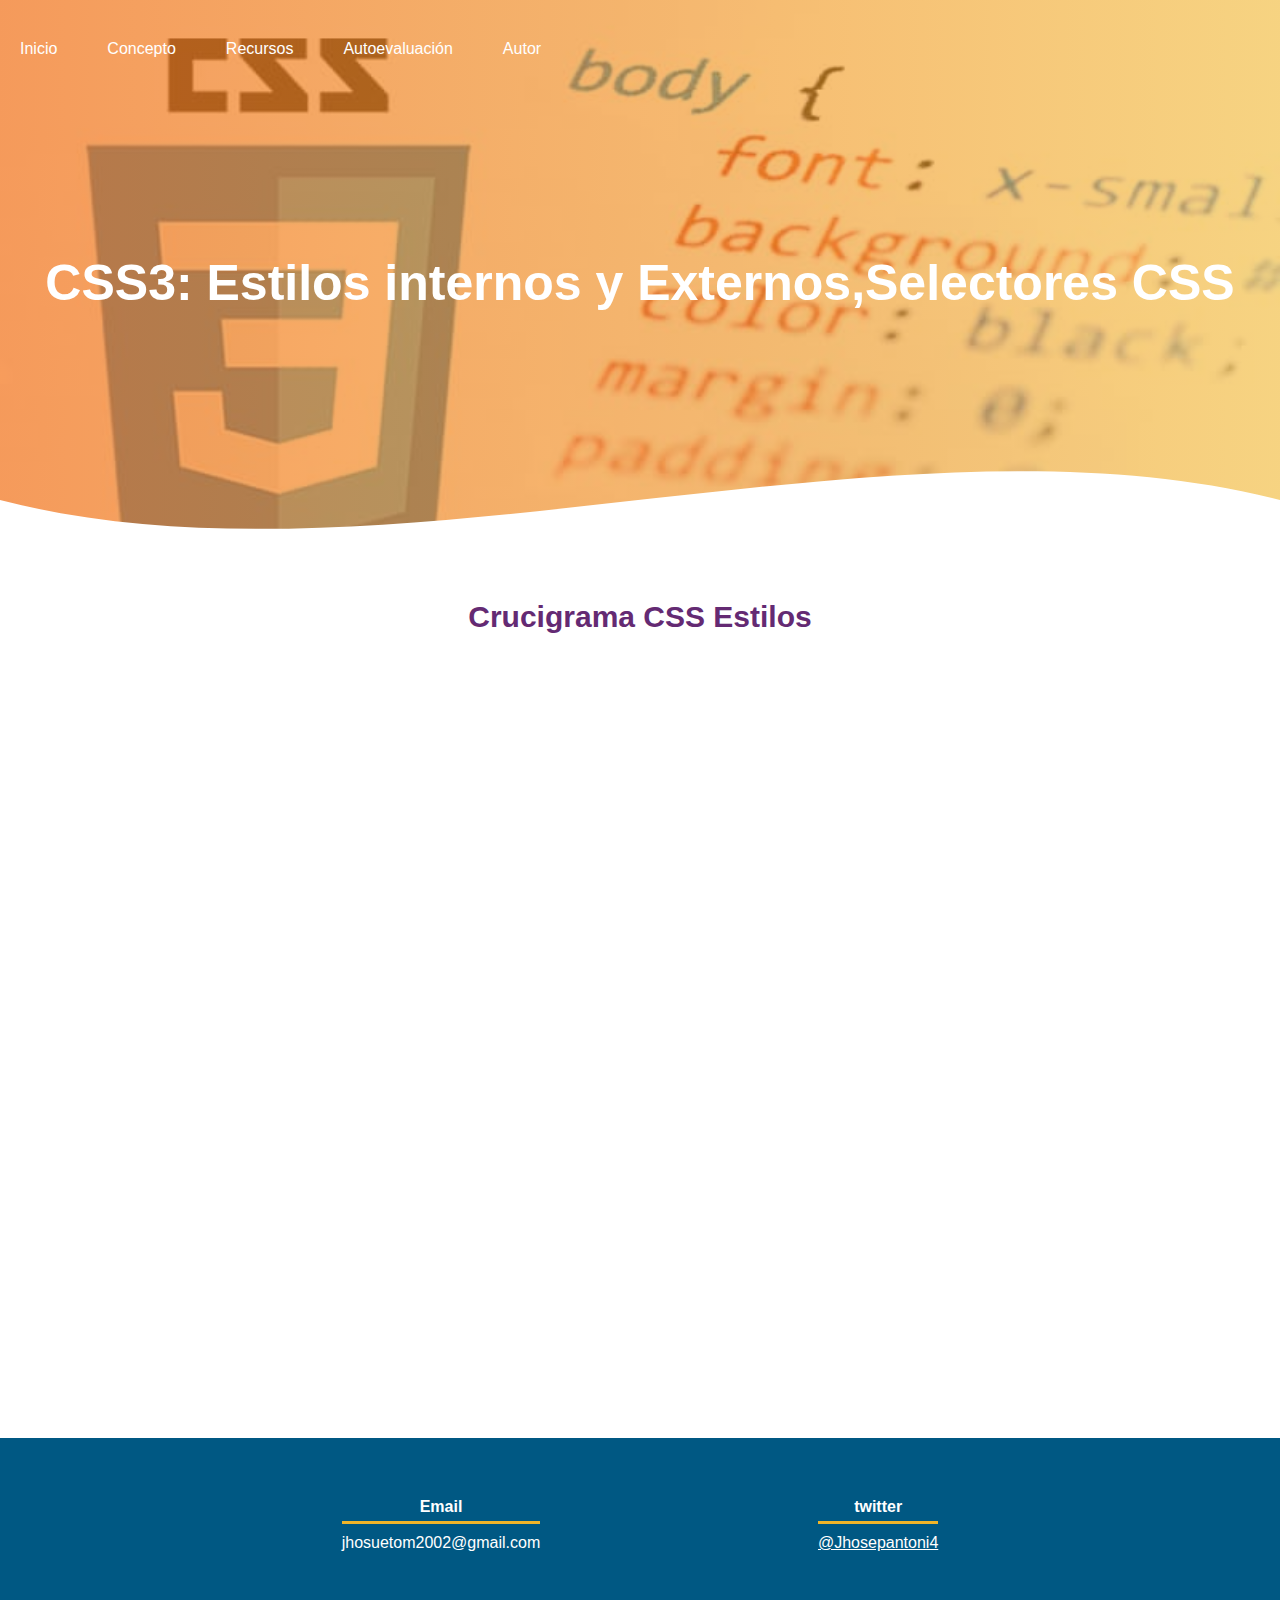
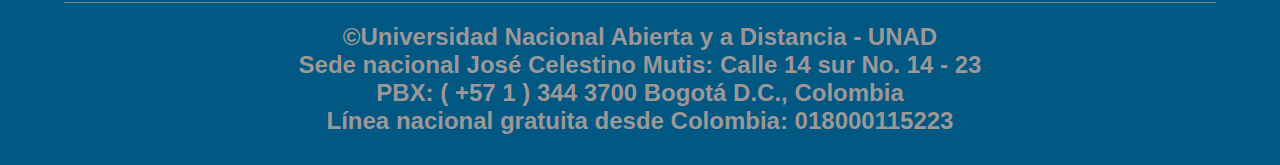
<file: sub-temas/nivel2.html>
<!DOCTYPE html>
<html lang="es">
<head>
    <meta charset="UTF-8">
    <meta name="viewport" content="width=device-width, initial-scale=1.0">
    <title>nivel 2</title>
    <link rel="shortcut icon" href="../UNAD/logo1.png" type="image/x-icon">
    <link rel="stylesheet" href="../CSS/estilosmenu.css">
</head>
<body>
    <header>
        <nav>
            <ul class="menu"> 
                <li><a href="../index.html">Inicio</a></li>
                <li><a href="">Concepto</a>
                    <ul class="sub-tema">
                        <li><a href="concepto1.html">CSS3: Estilos internos y Externos</a></li>
                        <li><a href="concepto1.html">Selectores CSS</a></li>
                    </ul>
                </li>
                <li><a href="">Recursos</a>
                    <ul class="sub-tema">
                        <li><a href="recursos1.html">videos</a></li>
                        <li><a href="recursos2.html">Articulos</a></li>
                    </ul>
                </li>
                <li><a href="">Autoevaluación</a>
                    <ul class="sub-tema">
                        <li><a href="nivel1.html">Sopa de letras</a></li>
                        <li><a href="nivel2.html">Crucigrama</a></li>
                        <li><a href="Evaluasitio.html">Evaluación de Sitio</a></li>
                    </ul>
                </li>
                <li><a href="../autor.html">Autor</a></li>
            </ul>
        </nav>
        <section class="texto-header">
            <h1>CSS3: Estilos internos y Externos,Selectores CSS</h1>
        </section>
        <div class="wave" style="height: 150px; overflow: hidden;" ><svg viewBox="0 0 500 150" preserveAspectRatio="none" style="height: 100%; width: 100%;"><path d="M0.00,49.98 C149.99,150.00 349.20,-49.98 500.00,49.98 L500.00,150.00 L0.00,150.00 Z" style="stroke: none; fill: rgb(255, 255, 255);"></path></svg></div>
    </header>

    <section class="contendor texto-header">
        <h2 class="titulo">Crucigrama CSS Estilos</h2>
        <div class="contenedor-slt">
            <iframe width="795" height="690" frameborder="0" src="https://es.educaplay.com/juego/7823072-estilos_css.html"></iframe> 
        </div>
    </section>
   <br><br><br>
    <footer>
        <div class="contenedor-footer">
            <div class="content-foot">
               <h4>Email</h4> 
               <p>jhosuetom2002@gmail.com</p>
            </div>
            <div class="content-foot">
                <h4>twitter</h4> 
                <a href="https://mobile.twitter.com/Jhosepantoni4">@Jhosepantoni4</a>
             </div>
        </div>
        <h2 class="titulo-final">&copy;Universidad Nacional Abierta y a Distancia - UNAD <br> Sede nacional José Celestino Mutis: Calle 14 sur No. 14 - 23 <br>PBX: ( +57 1 ) 344 3700 Bogotá D.C., Colombia <br>Línea nacional gratuita desde Colombia: 018000115223</h2>
    </footer>
</body>
</html>
</file>
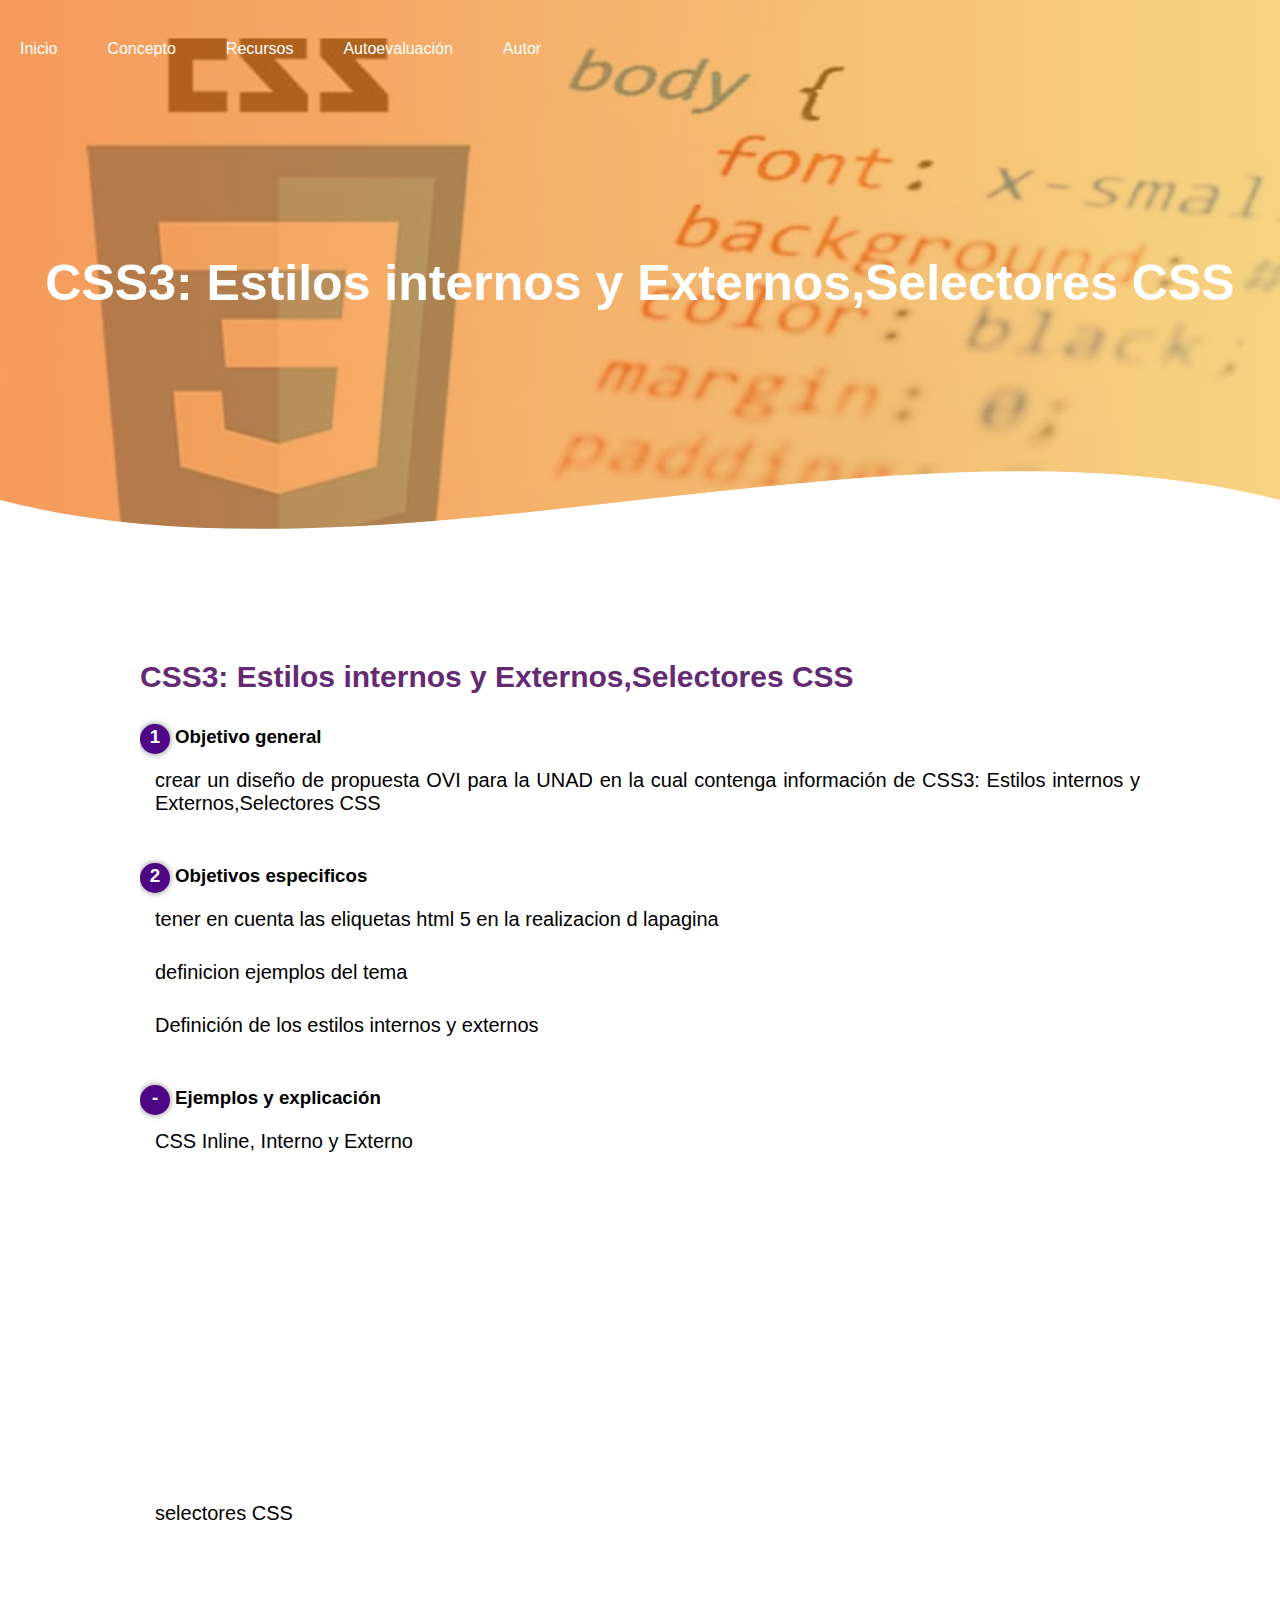
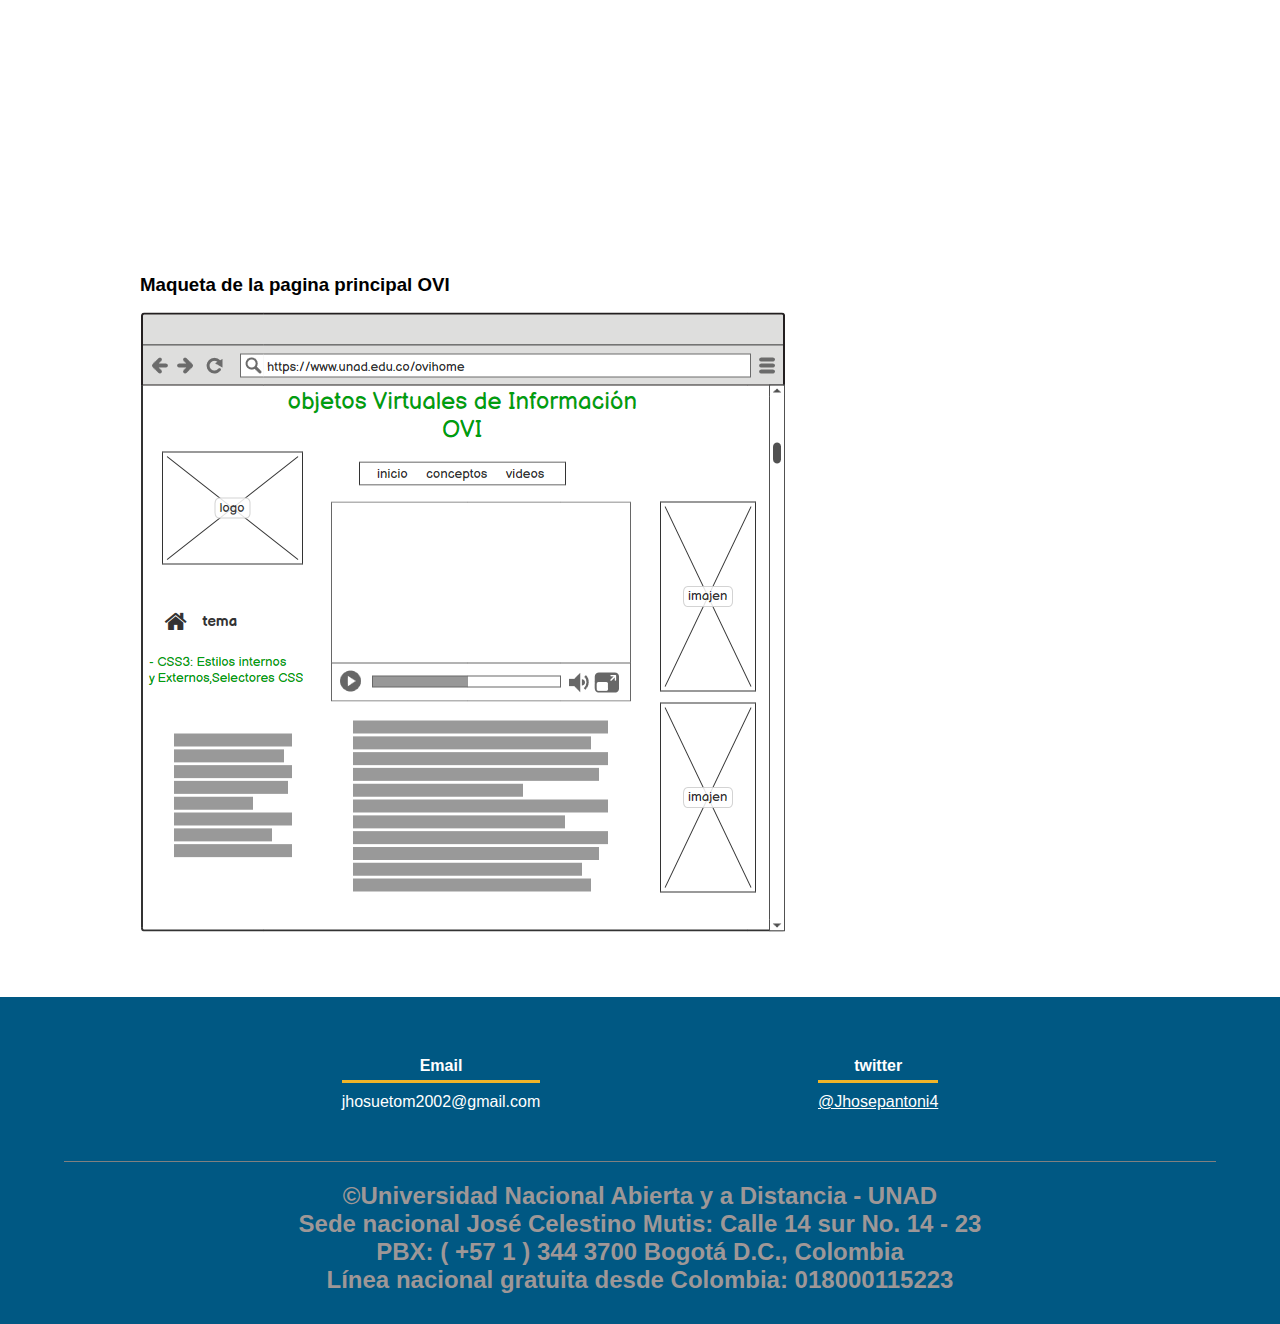
<file: sub-temas/planing.html>
<!DOCTYPE html>
<html lang="en">
<head>
    <meta charset="UTF-8">
    <meta name="viewport" content="width=device-width, initial-scale=1.0">
    <title>planing</title>
    <link rel="shortcut icon" href="UNAD/logo1.png" type="image/x-icon">
    <link rel="stylesheet" href="submenu.css">
</head>
<body>
    <header>
        <nav>
            <ul class="menu"> 
                <li><a href="../index.html">Inicio</a></li>
                <li><a href="">Concepto</a>
                    <ul class="sub-tema">
                        <li><a href="concepto1.html">CSS3: Estilos internos y Externos</a></li>
                        <li><a href="concepto2.html">Selectores CSS</a></li>
                    </ul>
                </li>
                <li><a href="">Recursos</a>
                    <ul class="sub-tema">
                        <li><a href="recursos1.html">videos</a></li>
                        <li><a href="recursos2.html">Articulos</a></li>
                    </ul>
                </li>
                <li><a href="">Autoevaluación</a>
                    <ul class="sub-tema">
                        <li><a href="nivel1.html">Sopa de letras</a></li>
                        <li><a href="nivel2.html">Crucigrama</a></li>
                        <li><a href="Evaluasitio.html">Evaluación de Sitio</a></li>
                    </ul>
                </li>
                <li><a href="../autor.html">Autor</a>
                    <ul class="sub-tema">
                        <li><a href="planing.html">planing</a></li>
                    </ul>
                </li>
            </ul>
        </nav>
        <section class="texto-header">
            <h1>CSS3: Estilos internos y Externos,Selectores CSS</h1>
        </section>
        <div class="wave" style="height: 150px; overflow: hidden;" ><svg viewBox="0 0 500 150" preserveAspectRatio="none" style="height: 100%; width: 100%;"><path d="M0.00,49.98 C149.99,150.00 349.20,-49.98 500.00,49.98 L500.00,150.00 L0.00,150.00 Z" style="stroke: none; fill: rgb(255, 255, 255);"></path></svg></div>
    </header>
    
    <section class="contenedor texto-header">
        <h2 class="titulo">CSS3: Estilos internos y Externos,Selectores CSS</h2>
        <div class="contenedor-objetivo">
            <div class="contenedor-texto">
                <h3><span>1</span>Objetivo general</h3>
                <p>crear un diseño de propuesta OVI para la UNAD en la cual contenga información de CSS3: Estilos internos y Externos,Selectores CSS </p>
                <br>
                <h3><span>2</span>Objetivos especificos</h3>                
                     <li>tener en cuenta las eliquetas html 5 en la realizacion d   lapagina</li>
                     <li>definicion ejemplos del tema</li>
                     <li>Definición de los estilos internos y externos</li>    
                <br>
                <h3><span>-</span>Ejemplos y explicación</h3>

                <p>CSS Inline, Interno y Externo</p>
                <iframe width="560" height="315" src="https://www.youtube.com/embed/MzEBxbFYEys" frameborder="0" allow="accelerometer; autoplay; clipboard-write; encrypted-media; gyroscope; picture-in-picture" allowfullscreen></iframe>

                <p>selectores CSS</p>
                <iframe width="560" height="315" src="https://www.youtube.com/embed/oaCXeIMp97o" frameborder="0" allow="accelerometer; autoplay; clipboard-write; encrypted-media;gyroscope; picture-in-picture" allowfullscreen></iframe>
                <br>

                <h3>Maqueta de la pagina principal OVI</h3>
                <img src="../UNAD/maquetacion ovi.png" alt="maqueta">
            </div>
        </div>
    </section>

    <footer>
        <div class="contenedor-footer">
            <div class="content-foot">
               <h4>Email</h4> 
               <p>jhosuetom2002@gmail.com</p>
            </div>
            <div class="content-foot">
                <h4>twitter</h4> 
                <a href="https://mobile.twitter.com/Jhosepantoni4">@Jhosepantoni4</a>
             </div>
        </div>
        <h2 class="titulo-final">&copy;Universidad Nacional Abierta y a Distancia - UNAD <br> Sede nacional José Celestino Mutis: Calle 14 sur No. 14 - 23 <br>PBX: ( +57 1 ) 344 3700 Bogotá D.C., Colombia <br>Línea nacional gratuita desde Colombia: 018000115223</h2>
    </footer>

</body>
</html>
</file>
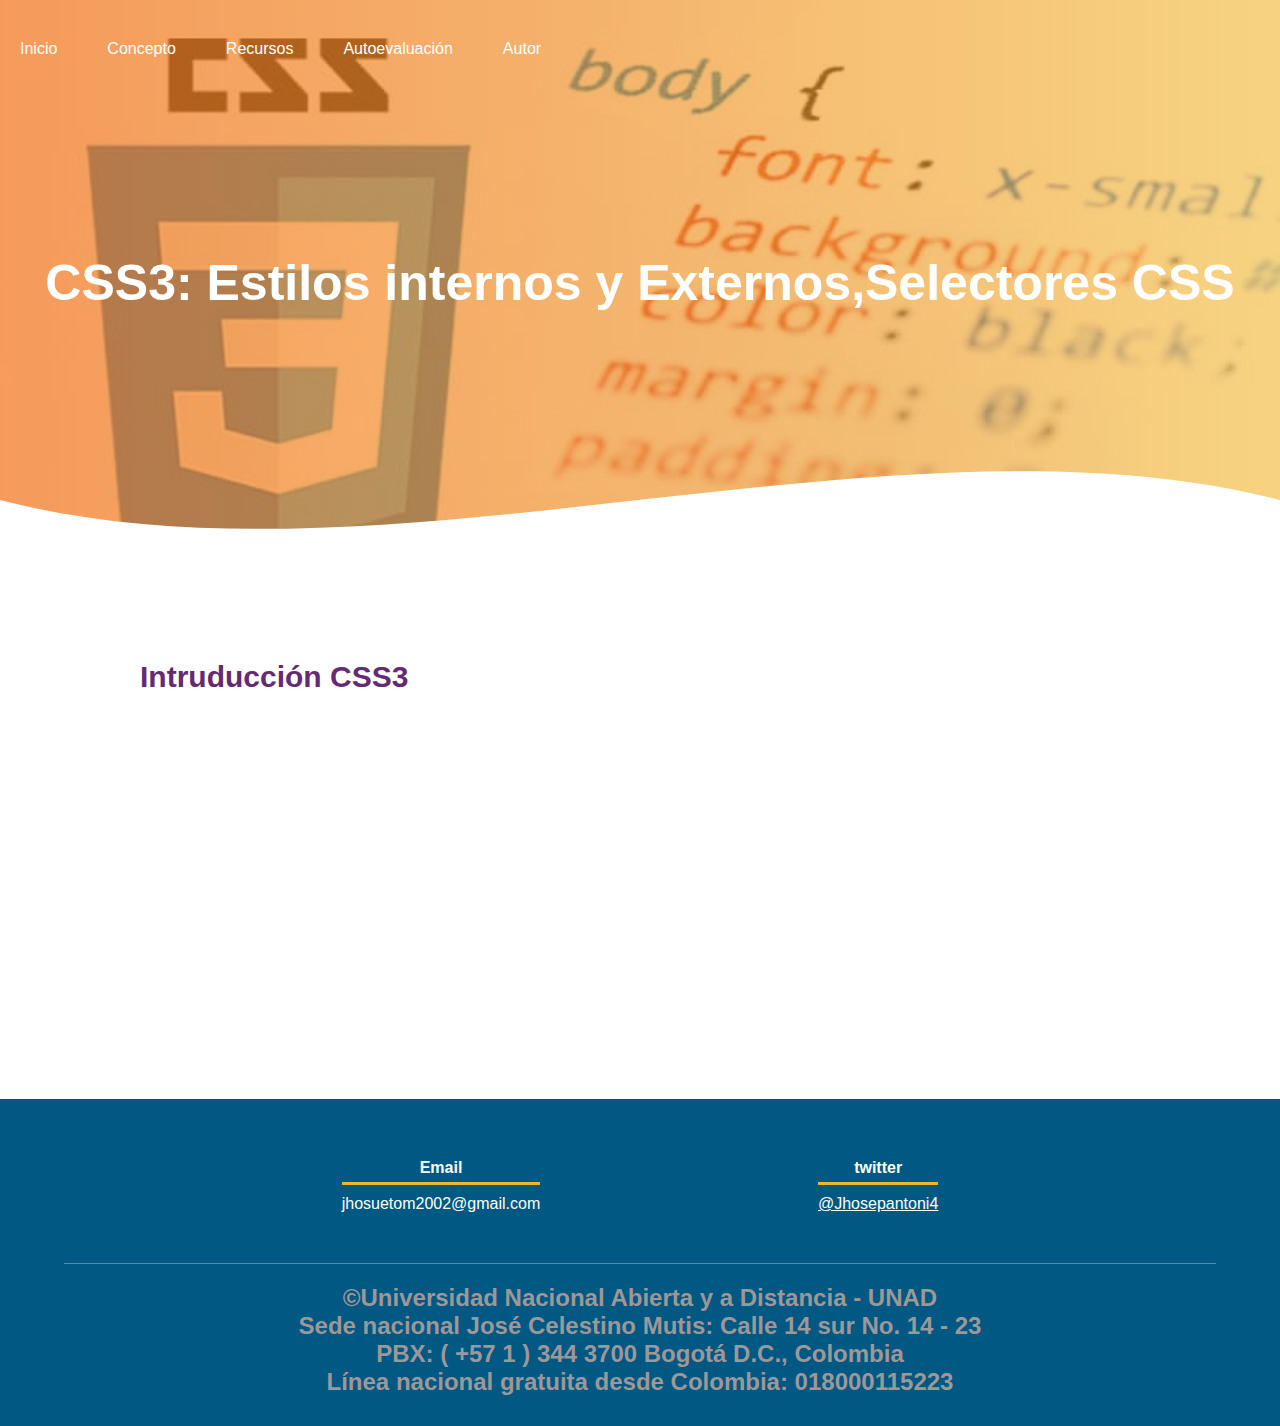
<file: sub-temas/recursos1.html>
<!DOCTYPE html>
<html lang="es">
<head>
    <meta charset="UTF-8">
    <meta name="viewport" content="width=device-width, initial-scale=1.0">
    <title>recurso 1</title>
    <link rel="shortcut icon" href="../UNAD/logo1.png" type="image/x-icon">
    <link rel="stylesheet" href="submenu.css">
</head>
<body>
    <header>
        <nav>
            <ul class="menu"> 
                <li><a href="../index.html">Inicio</a></li>
                <li><a href="">Concepto</a>
                    <ul class="sub-tema">
                        <li><a href="concepto1.html">CSS3: Estilos internos y Externos</a></li>
                        <li><a href="concepto2.html">Selectores CSS</a></li>
                    </ul>
                </li>
                <li><a href="">Recursos</a>
                    <ul class="sub-tema">
                        <li><a href="recursos1.html">videos</a></li>
                        <li><a href="recursos2.html">Articulos</a></li>
                    </ul>
                </li>
                <li><a href="">Autoevaluación</a>
                    <ul class="sub-tema">
                        <li><a href="nivel1.html">Sopa de letras</a></li>
                        <li><a href="nivel2.html">Crucigrama</a></li>
                        <li><a href="Evaluasitio.html">Evaluación de Sitio</a></li>
                    </ul>
                </li>
                <li><a href="../autor.html">Autor</a>
                    <ul class="sub-tema">
                        <li><a href="planing.html">planing</a></li>
                    </ul>
                </li>
            </ul>
        </nav>
        <section class="texto-header">
            <h1>CSS3: Estilos internos y Externos,Selectores CSS</h1>
        </section>
        <div class="wave" style="height: 150px; overflow: hidden;" ><svg viewBox="0 0 500 150" preserveAspectRatio="none" style="height: 100%; width: 100%;"><path d="M0.00,49.98 C149.99,150.00 349.20,-49.98 500.00,49.98 L500.00,150.00 L0.00,150.00 Z" style="stroke: none; fill: rgb(255, 255, 255);"></path></svg></div>
    </header>

    <section class="contenedor texto-header">
        <h2 class="titulo">Intruducción CSS3 </h2>
    
        <div class="contenedor-objetivo1">
            <br>
            <iframe width="560" height="315" src="https://www.youtube.com/embed/iS1vCsF_pNY" frameborder="0" allow="accelerometer; autoplay; clipboard-write; encrypted-media; gyroscope; picture-in-picture" allowfullscreen></iframe>
            <br>
            <br>
            <iframe width="560" height="315" src="https://www.youtube.com/embed/oaCXeIMp97o" frameborder="0" allow="accelerometer; autoplay; clipboard-write; encrypted-media; gyroscope; picture-in-picture" allowfullscreen></iframe>

            
        </div>
        <div class="contenedor-texto">
            
        </div>
    </section>

    <footer>
        <div class="contenedor-footer">
            <div class="content-foot">
               <h4>Email</h4> 
               <p>jhosuetom2002@gmail.com</p>
            </div>
            <div class="content-foot">
                <h4>twitter</h4> 
                <a href="https://mobile.twitter.com/Jhosepantoni4">@Jhosepantoni4</a>
             </div>
        </div>
        <h2 class="titulo-final">&copy;Universidad Nacional Abierta y a Distancia - UNAD <br> Sede nacional José Celestino Mutis: Calle 14 sur No. 14 - 23 <br>PBX: ( +57 1 ) 344 3700 Bogotá D.C., Colombia <br>Línea nacional gratuita desde Colombia: 018000115223</h2>
    </footer>
</body>
</html>
</file>
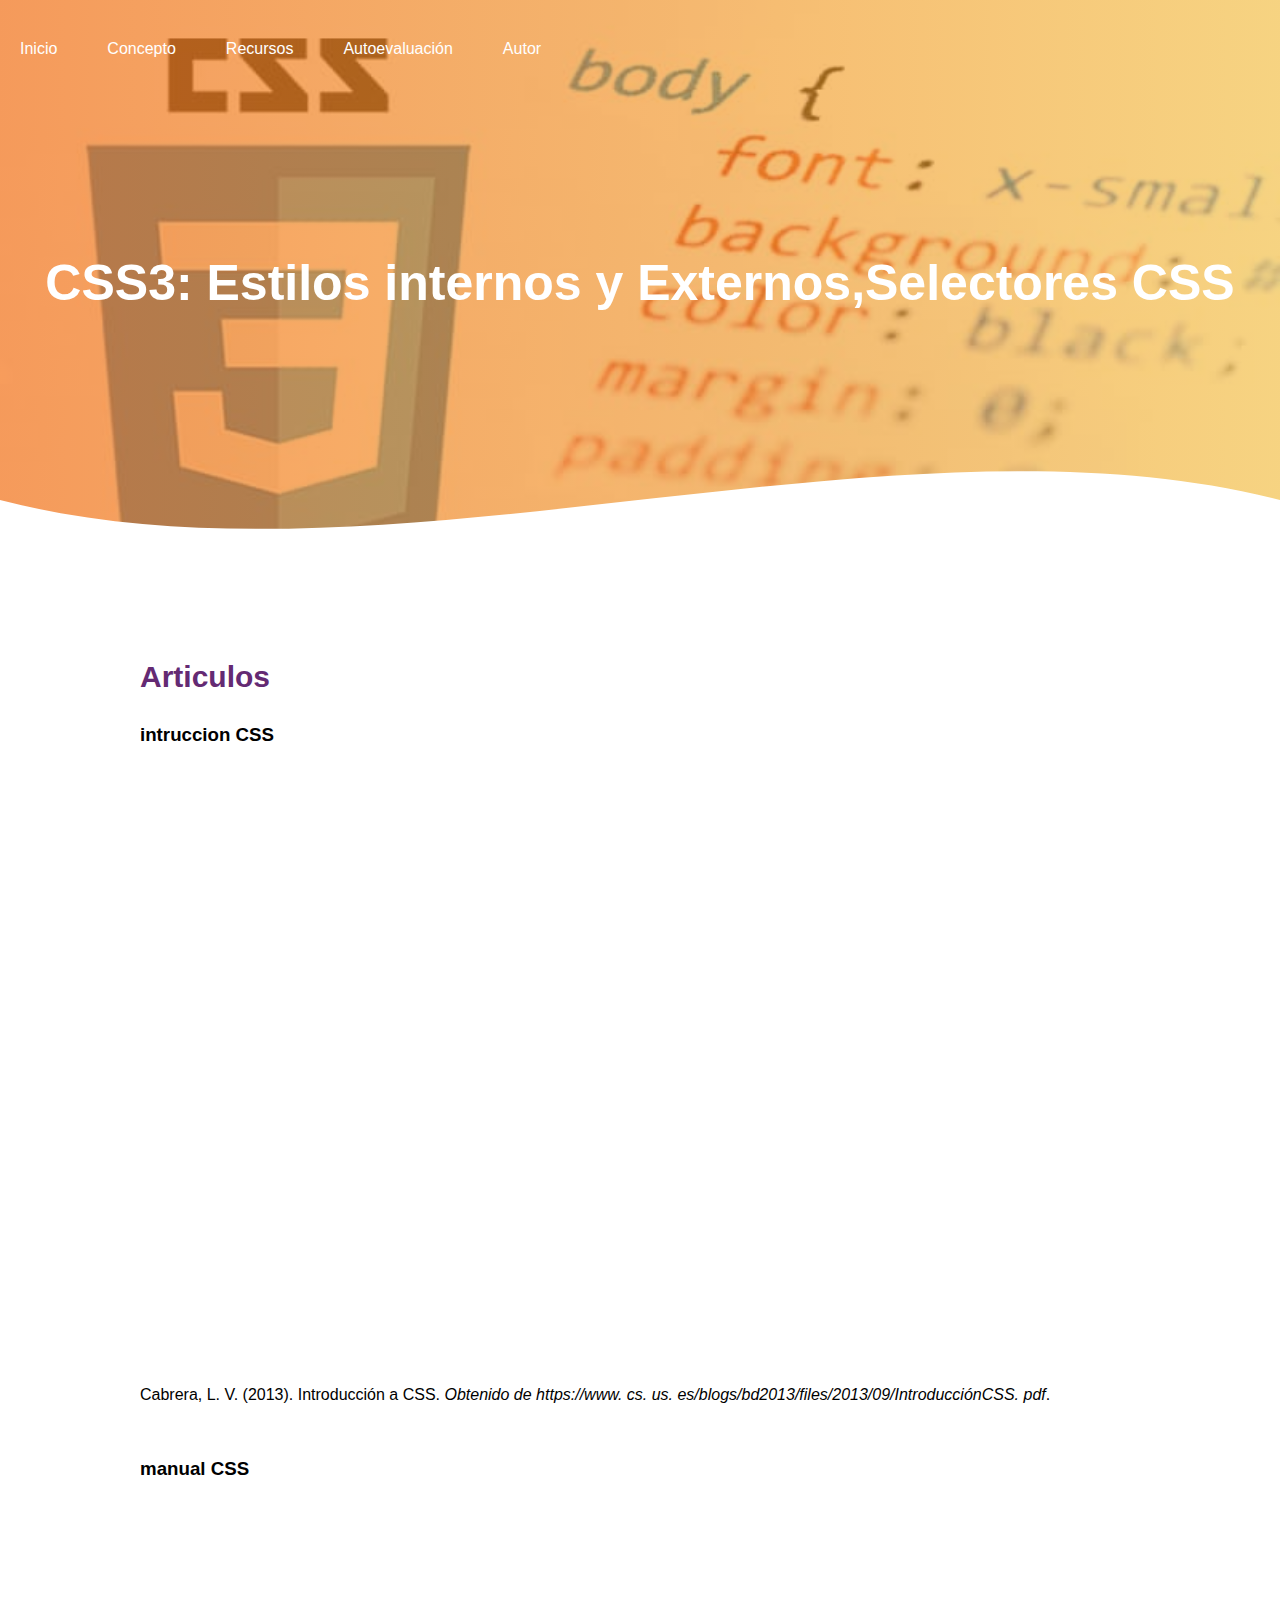
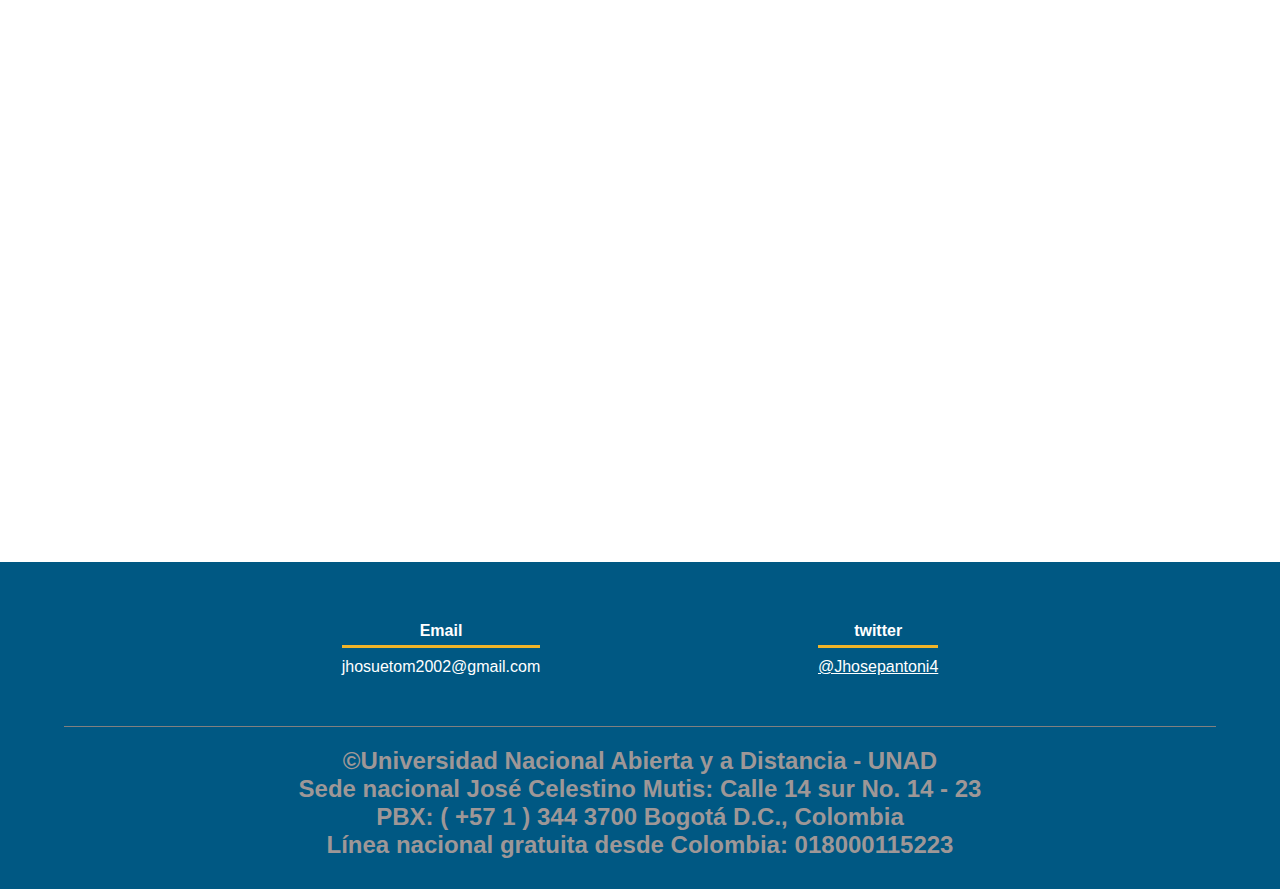
<file: sub-temas/recursos2.html>
<!DOCTYPE html>
<html lang="es">
<head>
    <meta charset="UTF-8">
    <meta name="viewport" content="width=device-width, initial-scale=1.0">
    <title>recurso 2</title>
    <link rel="shortcut icon" href="../UNAD/logo1.png" type="image/x-icon">
    <link rel="stylesheet" href="submenu.css">
</head>
<body>
    <header>
        <nav>
            <ul class="menu"> 
                <li><a href="../index.html">Inicio</a></li>
                <li><a href="">Concepto</a>
                    <ul class="sub-tema">
                        <li><a href="concepto1.html">CSS3: Estilos internos y Externos</a></li>
                        <li><a href="concepto2.html">Selectores CSS</a></li>
                    </ul>
                </li>
                <li><a href="">Recursos</a>
                    <ul class="sub-tema">
                        <li><a href="recursos1.html">videos</a></li>
                        <li><a href="recursos2.html">Articulos</a></li>
                    </ul>
                </li>
                <li><a href="">Autoevaluación</a>
                    <ul class="sub-tema">
                        <li><a href="nivel1.html">Sopa de letras</a></li>
                        <li><a href="nivel2.html">Crucigrama</a></li>
                        <li><a href="Evaluasitio.html">Evaluación de Sitio</a></li>
                    </ul>
                </li>
                <li><a href="../autor.html">Autor</a>
                    <ul class="sub-tema">
                        <li><a href="planing.html">planing</a></li>
                    </ul>
                </li>
            </ul>
        </nav>
        <section class="texto-header">
            <h1>CSS3: Estilos internos y Externos,Selectores CSS</h1>
        </section>
        <div class="wave" style="height: 150px; overflow: hidden;" ><svg viewBox="0 0 500 150" preserveAspectRatio="none" style="height: 100%; width: 100%;"><path d="M0.00,49.98 C149.99,150.00 349.20,-49.98 500.00,49.98 L500.00,150.00 L0.00,150.00 Z" style="stroke: none; fill: rgb(255, 255, 255);"></path></svg></div>
    </header>

    <section class="contenedor texto-header">
        <div class="contenedor-Pdf">
            <h2 class="titulo">Articulos</h2>
            <h3>intruccion CSS</h3>
            <br>
            <iframe width="1000" height="600" src="../Pdf/intruduccion-Tema.10.pdf" frameborder="0"></iframe>
            <br><br>
            <div  tabindex="0" class="gs_citr">Cabrera, L. V. (2013). Introducción a CSS. <i>Obtenido de https://www. cs. us. es/blogs/bd2013/files/2013/09/IntroducciónCSS. pdf</i>.</div>
            <br><br><br>
            <h2 class="contenedor-pdf"></h2>
            <h3>manual CSS</h3>
            <br>
            <iframe width="1000" height="600" src="../Pdf/manual-css.pdf" frameborder="0"></iframe>

        </div>
    </section>
    
    <footer>
        <div class="contenedor-footer">
            <div class="content-foot">
               <h4>Email</h4> 
               <p>jhosuetom2002@gmail.com</p>
            </div>
            <div class="content-foot">
                <h4>twitter</h4> 
                <a href="https://mobile.twitter.com/Jhosepantoni4">@Jhosepantoni4</a>
             </div>
        </div>
        <h2 class="titulo-final">&copy;Universidad Nacional Abierta y a Distancia - UNAD <br> Sede nacional José Celestino Mutis: Calle 14 sur No. 14 - 23 <br>PBX: ( +57 1 ) 344 3700 Bogotá D.C., Colombia <br>Línea nacional gratuita desde Colombia: 018000115223</h2>
    </footer>
</body>
</html>
</file>
<file: CSS/estilosmenu.css>
*{
    margin: 0;
    padding: 0;
    box-sizing: border-box;  
  }
  
  body{
      font-family: -apple-system, BlinkMacSystemFont, 'Segoe UI', Roboto, Oxygen, Ubuntu, Cantarell, 'Open Sans', 'Helvetica Neue', sans-serif;
  }
  
  .contenedor{
      padding: 60px 0;
      width: 90%;
      max-width: 1000px;
      margin: auto;
      overflow: hidden;
  }
  
  .titulo{
      color: #642a73;
      font-size: 30px;
      text-align: center;
      margin-bottom: 60px;
  }
  
  /*--Header--*/
  
  header{
      width: 100%;
      height: 600px;
      background: #F0B429;
      background: -webkit-linear-gradient(to right,  hsla(25, 91%, 54%, 0.701),hsla(42, 87%, 55%, 0.55)), url(../UNAD/CSS3.jpg);
      background: linear-gradient(to right, hsla(25, 91%, 54%, 0.728),hsla(42, 87%, 55%, 0.585)), url(../UNAD/CSS3.jpg);
      background-size: contain;
      background-attachment: fixed;
      position: relative;
  }
  
  nav .menu{
      text-align: right;
      padding: 30px 50px 0 0;
  }
  
  ul, ol{
      display: block;
      list-style: none;
  }
  
  nav li > a{
      color: #ffffff;
      font-weight: 300;
      text-decoration: none;
      margin-right: 10px;
      padding: 10px 20px;
      display: block;
  }
  
  li > a:hover{
      text-decoration: underline;
      background: hsla(200, 100%, 26%, 0.598);
      transition: .5s;
  }
  
  /*--sub-menu--*/
  
  .menu li ul{
      display: none;
      position: absolute;
      min-width: 140px;
  }
  
  .menu > li{
      float: left;
      text-align: justify;
  }
  
  .menu li:hover > ul{
      display: block;
  
  }
  
  .menu li ul li{
      position: relative;
  }
   
  .sub-tema > li a{
      display: inline-block;
      padding: 10px;
      color: #ffffff;
      justify-content: right;
  }
  
  
  /*----*/
  
  header .texto-header{
      display: flex;
      height: 430px;
      width: 100%;
      align-items: center;
      justify-content: center;
      flex-direction: column;
      text-align: center;
  }
  
  .texto-header h1{
      font-size: 50px;
      color: #ffffff;
  }
  
  
  .wave{
      position: absolute;
      bottom: 0;
      width: 100%;
  }
  
  /*--About us--*/
  
  .contenedor-objetivo{
      display: flex;
      justify-content: space-evenly;
  }
  
  .twitter{
      width: 48%;
  }
  
  .sobre-nosotros .contenedor-texto{
      width: 48%;
  }
  
  .contenedor-texto h3{
      margin-bottom: 15px;
  }
  
  .contenedor-texto h3 span{
      background: #4d0686;
      color: #ffffff;
      border-radius: 50%;
      display: inline-block;
      text-align: center;
      width: 30px;
      height: 30px;
      padding: 2px;
      box-shadow: 0 0 6px 0 rgba(0, 0, 0, .5);
      margin-right: 5px;
  }

  .contenedor-texto p span{
    background: #4d0686;
    color: #ffffff;
    border-radius: 50%;
    display: inline-block;
    text-align: center;
    width: 30px;
    height: 30px;
    padding: 2px;
    box-shadow: 0 0 6px 0 rgba(0, 0, 0, .5);
    margin-right: 5px;
}
  
  .contenedor-texto p{
      padding: 0px 0px 30px 15px;
      font-weight: 300;
      text-align: justify;
  }
  
  /*--footer--*/
  
  footer{
      background:  #005883;
      padding: 60px 0 30px 0;
      margin: auto;
      overflow: hidden;
  }
  
  .contenedor-footer{
      display: flex;
      width: 90%;
      justify-content: space-evenly;
      margin: auto;
      padding-bottom: 50px;
      border-bottom: 1px solid #808080;
  }
  
  .content-foot{
      text-align: center;
  }
  
  .content-foot h4{
      color: #ffffff;
      border-bottom: 3px solid  #F0B429;
      padding-bottom: 5px;
      margin-bottom: 10px;
  }
  
  .content-foot p{
      color: #ffffff;
  }

  .content-foot a{
    color: #ffffff;
    }

  .titulo-final{
      text-align: center;
      font-size: 24px;
      margin: 20px 0 0 0;
      color: #9e9797  ;
  }

  .texto-header .contenedor-slt{
    display: flex;
    flex-direction: row;
    flex-wrap: wrap;

    justify-content: center;
    align-items: center;
  }
</file>
<file: sub-temas/submenu.css>
*{
    margin: 0;
    padding: 0;
    box-sizing: border-box;  
}
  
body{
    font-family: -apple-system, BlinkMacSystemFont, 'Segoe UI', Roboto, Oxygen, Ubuntu, Cantarell, 'Open Sans', 'Helvetica Neue', sans-serif;
}

.contenedor{
    padding: 60px 0;
    width: 90%;
    max-width: 1000px;
    margin: auto;
    overflow: hidden;
}

.titulo{
    color: #642a73;
    font-size: 30px;
    text-align: justify;
    margin-bottom: 30px;
}
.contenedor-objetivo .contenedor-texto p{
    padding: 0px 0px 30px 15px;
    font-weight: 300;
    text-align: justify;
}

/*--Header--*/

header{
    width: 100%;
    height: 600px;
    background: #F0B429;
    background: -webkit-linear-gradient(to right,  hsla(25, 91%, 54%, 0.701),hsla(42, 87%, 55%, 0.55)), url(../UNAD/CSS3.jpg);
    background: linear-gradient(to right, hsla(25, 91%, 54%, 0.728),hsla(42, 87%, 55%, 0.585)), url(../UNAD/CSS3.jpg);
    background-size: contain;
    background-attachment: fixed;
    position: relative;
}

nav .menu{
    text-align: right;
    padding: 30px 50px 0 0;
}

ul, ol{
    display: block;
    list-style: none;
}

nav li > a{
    color: #ffffff;
    font-weight: 300;
    text-decoration: none;
    margin-right: 10px;
    padding: 10px 20px;
    display: block;
}

li > a:hover{
    text-decoration: underline;
    background: hsla(200, 100%, 26%, 0.598);
    transition: .5s;
}

/*  imajen-about  */

.contenedor-objetivo1{
    display: flex;
    justify-content: space-evenly;
}

.imajen-about{
    width: 48%;
}

.texto-header .contenedor-textos{
    width: 48%;
}

/*--sub-menu--*/

.menu li ul{
    display: none;
    position: absolute;
    min-width: 140px;
}

.menu > li{
    float: left;
    text-align: justify;
}

.menu li:hover > ul{
    display: block;

}

.menu li ul li{
    position: relative;
}
 
.sub-tema > li a{
    display: inline-block;
    padding: 10px;
    color: #ffffff;
    justify-content: right;
}


/*----*/

header .texto-header{
    display: flex;
    height: 430px;
    width: 100%;
    align-items: center;
    justify-content: center;
    flex-direction: column;
    text-align: center;
}

.texto-header h1{
    font-size: 50px;
    color: #ffffff;
}


.wave{
    position: absolute;
    bottom: 0;
    width: 100%;
}

/*--About us--*/

.contenedor-objetivo{
    display: block;
    justify-content: space-evenly;
}

.sobre-nosotros .contenedor-texto{
    width: 50%;
}

.imajen-about-us{
    width: 300px;
    display: block;
    margin: auto;
    padding: 20px;
}

.contenedor-texto h3{
    margin-bottom: 15px;
}

.contenedor-texto h3 span{
    background: #4d0686;
    color: #ffffff;
    border-radius: 50%;
    display: inline-block;
    text-align: center;
    width: 30px;
    height: 30px;
    padding: 2px;
    box-shadow: 0 0 6px 0 rgba(0, 0, 0, .5);
    margin-right: 5px;
}

.contenedor-texto p{
    padding: 0px 0px 30px 15px;
    font-weight: 300;
    text-align: justify;
    font-size: 20px;
}

.contenedor-texto li{
    padding: 0px 0px 30px 15px;
    font-weight: 300;
    text-align: justify;
    font-size: 20px;
}


/*--footer--*/
  
footer{
    background:  #005883;
    padding: 60px 0 30px 0;
    margin: auto;
    overflow: hidden;
}

.contenedor-footer{
    display: flex;
    width: 90%;
    justify-content: space-evenly;
    margin: auto;
    padding-bottom: 50px;
    border-bottom: 1px solid #808080;
}

.content-foot{
    text-align: center;
}

.content-foot h4{
    color: #ffffff;
    border-bottom: 3px solid  #F0B429;
    padding-bottom: 5px;
    margin-bottom: 10px;
}

.content-foot p{
    color: #ffffff;
}

.content-foot a{
    color: #ffffff;
}

.titulo-final{
    text-align: center;
    font-size: 24px;
    margin: 20px 0 0 0;
    color: #9e9797  ;
}
</file>
